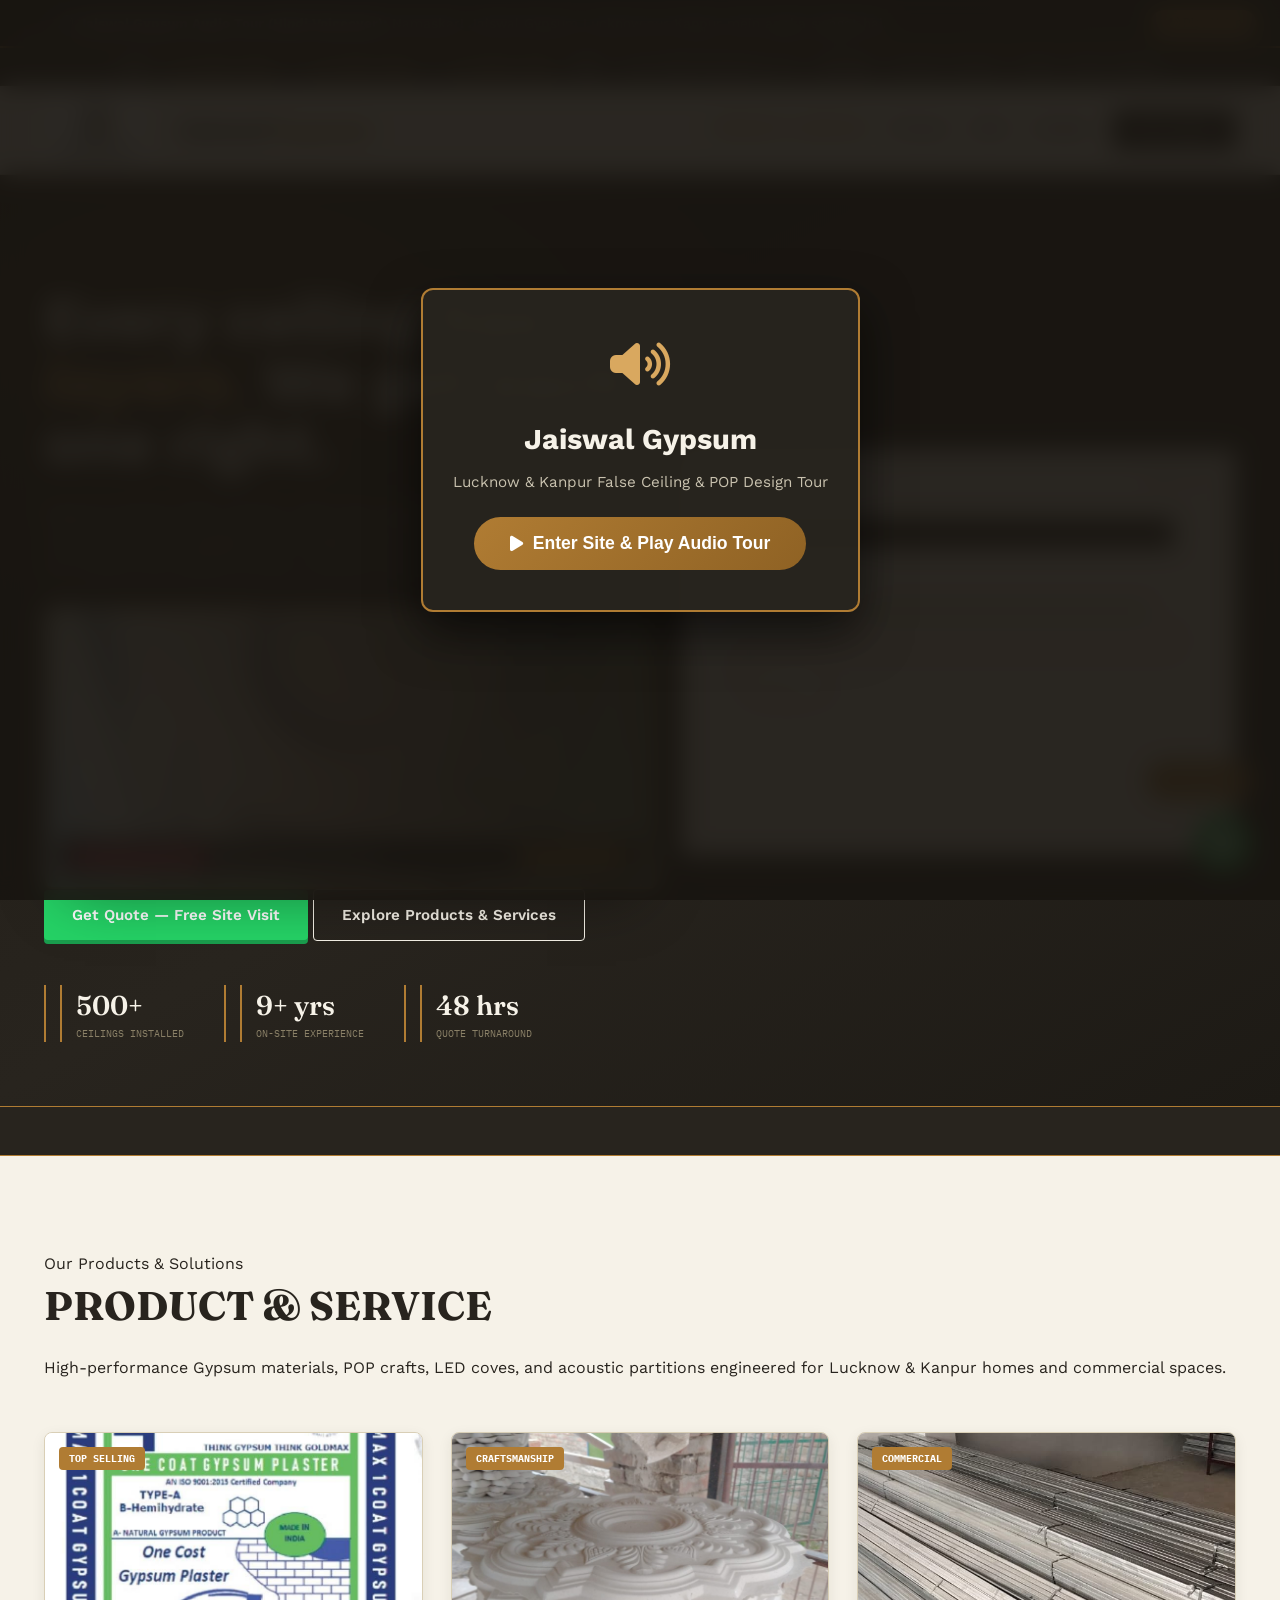
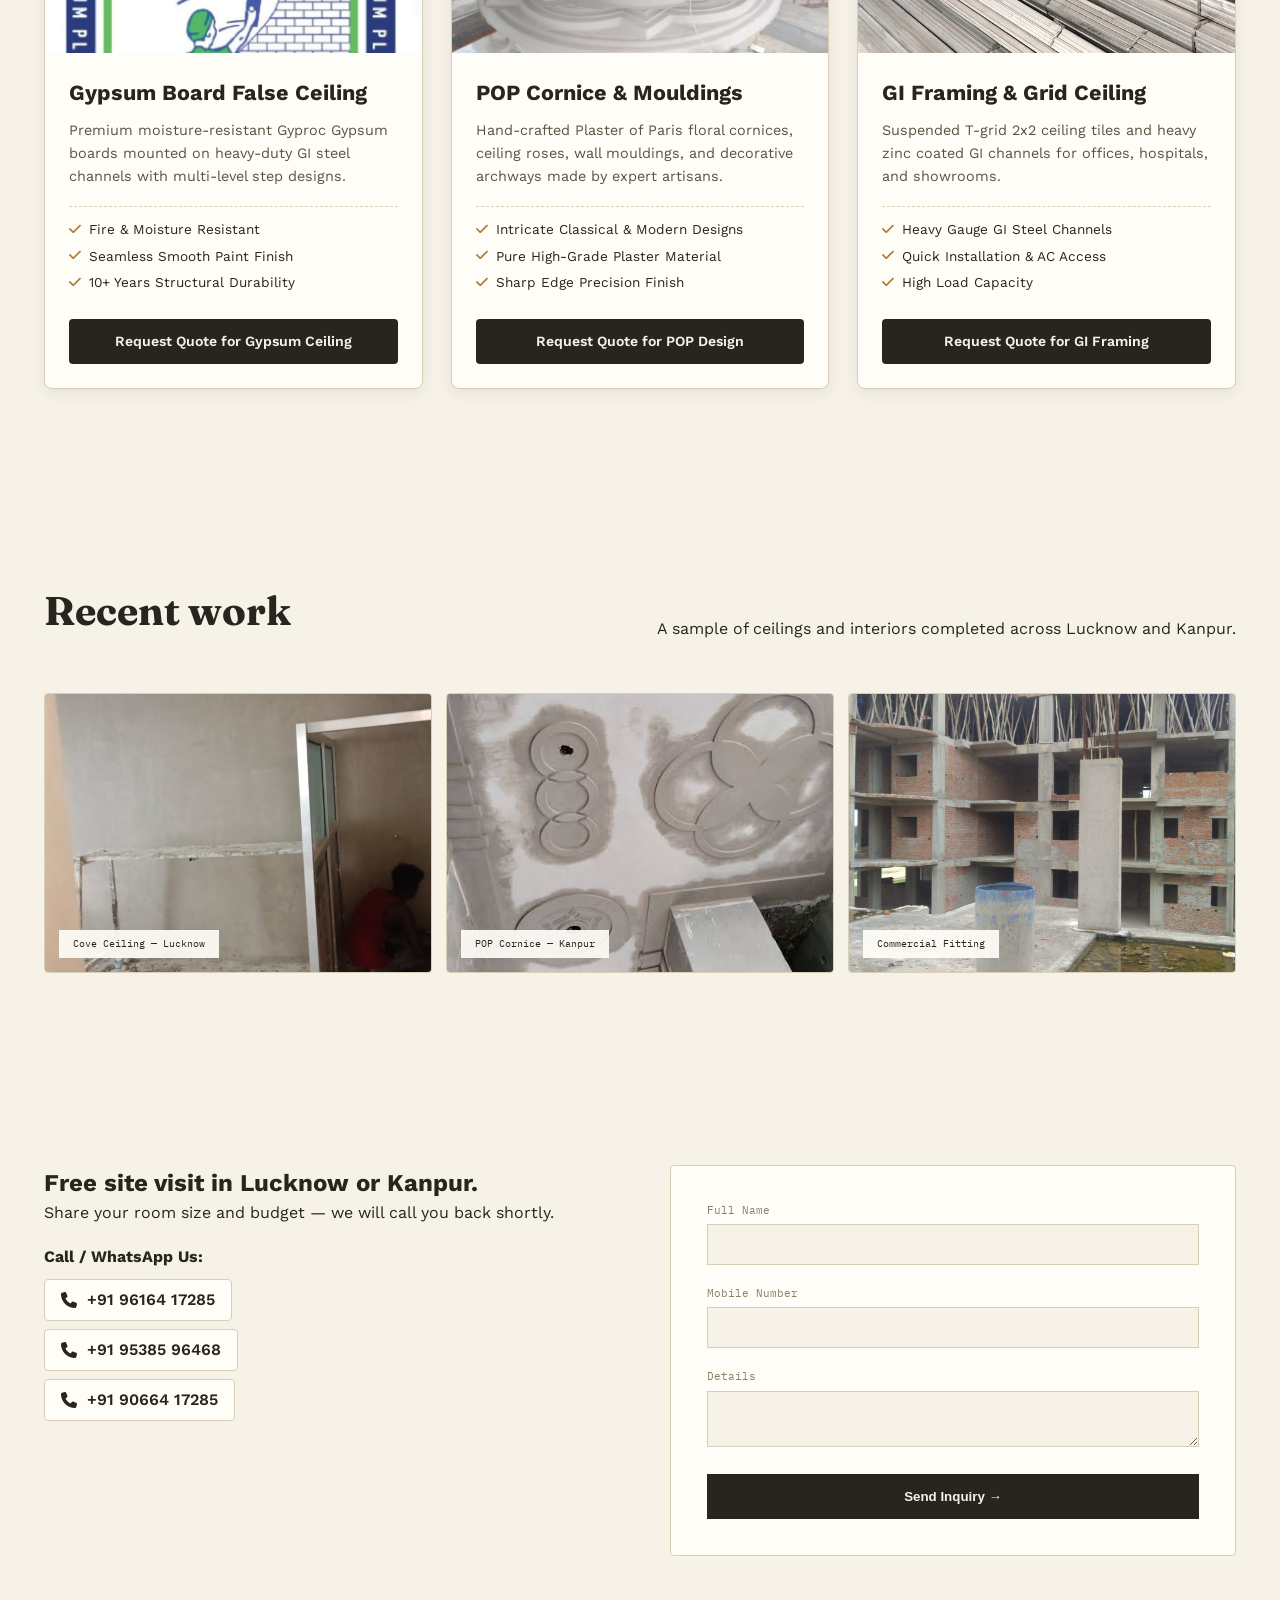
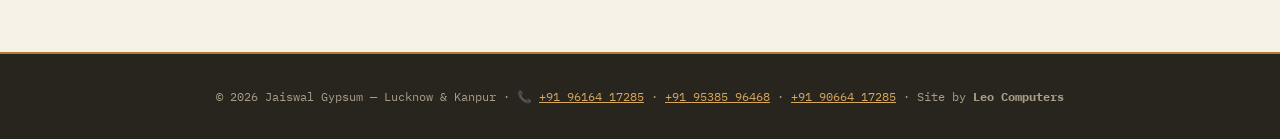
<file: index.html>
<!DOCTYPE html>
<html lang="en">
<head>
    <meta charset="UTF-8" />
    <meta name="viewport" content="width=device-width, initial-scale=1.0, viewport-fit=cover" />
    <title>Jaiswal Gypsum — Product & Service | False Ceiling & POP Design Lucknow, Kanpur</title>
    <link rel="preconnect" href="https://fonts.googleapis.com" />
    <link href="https://fonts.googleapis.com/css2?family=Fraunces:opsz,wght@9..144,400;9..144,500;9..144,600;9..144,700&family=Work+Sans:wght@400;500;600;700&family=IBM+Plex+Mono:wght@400;500&display=swap" rel="stylesheet" />
    <link rel="stylesheet" href="https://cdnjs.cloudflare.com/ajax/libs/font-awesome/6.4.0/css/all.min.css" />

    <style>
        :root {
            --plaster: #F6F2E8;
            --plaster-deep: #EFE8D8;
            --ink: #28241E;
            --brass: #B07C33;
            --brass-deep: #8F6224;
            --brass-light: #D9A85F;
            --sage: #6E7A64;
            --line: #D9CFB6;
            --white: #FFFDF8;
            --shadow-sm: 0 4px 14px rgba(40, 36, 30, .08);
            --shadow-md: 0 12px 40px -12px rgba(40, 36, 30, .25);
            --shadow-lg: 0 24px 60px -20px rgba(0, 0, 0, .45);
            --radius: 4px;
            --transition: .3s cubic-bezier(.25, .46, .45, .94);
        }

        * { margin: 0; padding: 0; box-sizing: border-box; }
        html { scroll-behavior: smooth; }
        body { font-family: 'Work Sans', sans-serif; background: var(--plaster); color: var(--ink); overflow-x: hidden; line-height: 1.5; }

        .audio-welcome-overlay {
            position: fixed; inset: 0; z-index: 99999;
            background: rgba(24, 21, 17, 0.92); backdrop-filter: blur(12px); -webkit-backdrop-filter: blur(12px);
            display: flex; align-items: center; justify-content: center; padding: 20px; text-align: center; color: var(--plaster); cursor: pointer; transition: opacity 0.5s ease;
        }
        .audio-welcome-overlay.hidden { opacity: 0; visibility: hidden; pointer-events: none; }
        .welcome-card { background: rgba(40, 36, 30, 0.95); border: 2px solid var(--brass); padding: 40px 30px; border-radius: 12px; max-width: 480px; box-shadow: 0 20px 50px rgba(0,0,0,0.6); }
        .welcome-icon { font-size: 3rem; color: var(--brass-light); margin-bottom: 16px; }
        .welcome-card h2 { font-size: 1.8rem; color: var(--plaster); margin-bottom: 10px; }
        .welcome-card p { font-size: 0.95rem; color: #C9C2AF; margin-bottom: 24px; }
        .welcome-start-btn { background: linear-gradient(135deg, var(--brass) 0%, var(--brass-deep) 100%); color: #fff; border: none; padding: 16px 36px; font-size: 1.1rem; font-weight: 700; border-radius: 50px; cursor: pointer; display: inline-flex; align-items: center; gap: 10px; }

        .autoplay-banner { background: linear-gradient(90deg, #1D1A15 0%, #28241E 100%); border-bottom: 2px solid var(--brass); padding: 10px 24px; display: flex; align-items: center; justify-content: space-between; gap: 16px; color: var(--plaster); font-size: .85rem; z-index: 99; }
        .audio-status { display: flex; align-items: center; gap: 12px; }
        .soundwave { display: flex; align-items: flex-end; gap: 3px; height: 18px; }
        .soundwave span { width: 3px; height: 4px; background: var(--brass-light); border-radius: 2px; }
        .soundwave.active span { animation: wave 1s infinite alternate; }
        @keyframes wave { 0% { height: 4px; } 100% { height: 18px; } }
        .audio-btn-pill { background: var(--brass); color: #1D1A15; border: none; padding: 6px 14px; border-radius: 20px; font-weight: 700; font-size: .75rem; cursor: pointer; }

        .topbar { background: var(--ink); color: var(--plaster); font-family: 'IBM Plex Mono', monospace; font-size: .72rem; padding: 10px 24px; display: flex; justify-content: center; gap: 20px; flex-wrap: wrap; border-bottom: 1px solid rgba(176, 124, 51, .2); }
        .topbar a { color: var(--brass-light); font-weight: 600; text-decoration: underline; }

        header { display: flex; justify-content: space-between; align-items: center; padding: 12px 44px; background: rgba(246, 242, 232, .92); backdrop-filter: blur(8px); border-bottom: 1px solid var(--line); position: sticky; top: 0; z-index: 100; gap: 20px; }
        .logo-wrap { display: flex; align-items: center; gap: 14px; flex-shrink: 0; }
        .logo-img { height: 64px; width: auto; display: block; object-fit: contain; }
        .logo-text { font-family: 'Fraunces', serif; font-size: 1.5rem; font-weight: 700; color: var(--ink); white-space: nowrap; }
        .logo-text em { font-style: normal; color: var(--brass-deep); }
        .logo-divider { width: 2px; height: 38px; background: var(--line); flex-shrink: 0; }

        nav { display: flex; gap: 24px; align-items: center; }
        nav a { font-weight: 600; font-size: .92rem; color: var(--ink); position: relative; padding-bottom: 4px; text-decoration: none; }
        nav a:hover { color: var(--brass-deep); }
        .nav-cta { background: var(--ink); color: var(--plaster) !important; padding: 10px 22px; border-radius: var(--radius); font-size: .82rem; font-weight: 600; }

        .hero { display: grid; grid-template-columns: 1.05fr .95fr; align-items: center; padding: 88px 44px 64px; gap: 24px; background: radial-gradient(ellipse 900px 500px at 15% 15%, rgba(176, 124, 51, .18), transparent 60%), linear-gradient(150deg, #201C16 0%, #28241E 55%, #1D1A15 100%); position: relative; overflow: hidden; }
        .hero-copy { position: relative; z-index: 1; }
        .hero h1 { font-size: 3.8rem; line-height: 1.03; color: var(--plaster); }
        .hero h1 em { font-style: italic; color: var(--brass-light); }
        .hero .lead { margin-top: 24px; font-size: 1.08rem; line-height: 1.65; color: #C9C2AF; max-width: 46ch; }

        .btn { display: inline-flex; align-items: center; gap: 8px; padding: 14px 28px; border-radius: var(--radius); font-weight: 600; font-size: .95rem; text-decoration: none; cursor: pointer; }
        .btn-quote-hero { background: #25D366; color: #fff; box-shadow: 0 4px 0 #1a9e4e; }
        .btn-ghost { background: transparent; border: 1.5px solid var(--plaster); color: var(--plaster); }

        .hero-stats { display: flex; gap: 40px; margin-top: 44px; }
        .hero-stats div { border-left: 2px solid var(--brass); padding-left: 14px; }
        .hero-stats .num { font-family: 'Fraunces', serif; font-size: 1.7rem; font-weight: 600; color: var(--plaster); }
        .hero-stats .lbl { font-family: 'IBM Plex Mono', monospace; font-size: .65rem; text-transform: uppercase; color: #8a8067; }

        .hero-video-box { position: relative; width: 100%; border-radius: 8px; overflow: hidden; border: 2px solid var(--brass); box-shadow: var(--shadow-lg); background: #000; margin-top: 20px; }
        .hero-video-box video { width: 100%; height: 100%; max-height: 280px; object-fit: cover; display: block; }
        .video-control-overlay { position: absolute; bottom: 12px; left: 12px; right: 12px; display: flex; align-items: center; justify-content: space-between; background: rgba(0, 0, 0, 0.75); backdrop-filter: blur(6px); padding: 8px 14px; border-radius: 4px; color: #fff; font-size: .8rem; }
        .video-badge-live { background: #e11d48; color: #fff; font-size: .65rem; font-weight: 700; padding: 2px 6px; border-radius: 2px; text-transform: uppercase; }

        .cross-wrap { background: rgba(246, 242, 232, .96); border: 1px solid rgba(217, 207, 182, .25); padding: 20px 16px 12px; border-radius: var(--radius); }
        .cross-wrap .cap { font-family: 'IBM Plex Mono', monospace; font-size: .62rem; color: #8a8067; display: flex; justify-content: space-between; margin-bottom: 10px; }

        .strip { background: var(--ink); color: var(--plaster); padding: 12px 0; overflow: hidden; white-space: nowrap; border-top: 1px solid var(--brass); border-bottom: 1px solid var(--brass); }
        .strip-track { display: inline-block; padding-left: 100%; animation: scroll-strip 28s linear infinite; font-family: 'IBM Plex Mono', monospace; font-size: .78rem; }
        .strip-track span { margin: 0 28px; color: var(--brass); }
        @keyframes scroll-strip { 0% { transform: translateX(0); } 100% { transform: translateX(-100%); } }

        .section { padding: 96px 0; }
        .container { max-width: 1360px; margin: 0 auto; padding: 0 44px; }
        .section-head { display: flex; justify-content: space-between; align-items: flex-end; margin-bottom: 52px; flex-wrap: wrap; gap: 20px; }
        .section-head h2 { font-size: 2.5rem; font-family: 'Fraunces', serif; }

        .product-grid { display: grid; grid-template-columns: repeat(3, 1fr); gap: 28px; margin-top: 20px; }
        .product-card { background: var(--white); border: 1px solid var(--line); border-radius: 8px; overflow: hidden; box-shadow: var(--shadow-sm); transition: transform 0.3s ease; display: flex; flex-direction: column; }
        .product-card:hover { transform: translateY(-6px); box-shadow: var(--shadow-md); border-color: var(--brass); }

        .product-img-wrap { height: 220px; width: 100%; overflow: hidden; position: relative; background: #EFE8D8; }
        .product-img-wrap img { width: 100%; height: 100%; object-fit: cover; transition: transform 0.5s ease; }
        .product-card:hover .product-img-wrap img { transform: scale(1.08); }
        .product-badge { position: absolute; top: 14px; left: 14px; background: var(--brass); color: #fff; font-family: 'IBM Plex Mono', monospace; font-size: 0.65rem; font-weight: 700; padding: 4px 10px; border-radius: 4px; text-transform: uppercase; }

        .product-content { padding: 24px; display: flex; flex-direction: column; flex-grow: 1; }
        .product-content h3 { font-size: 1.35rem; margin-bottom: 10px; color: var(--ink); }
        .product-content p { font-size: 0.9rem; color: #5a5344; line-height: 1.6; margin-bottom: 18px; flex-grow: 1; }

        .product-features { list-style: none; margin-bottom: 20px; padding-top: 12px; border-top: 1px dashed var(--line); }
        .product-features li { font-size: 0.85rem; color: var(--ink); display: flex; align-items: center; gap: 8px; margin-bottom: 6px; }
        .product-features li i { color: var(--brass); }

        .product-inquire-btn { background: var(--ink); color: var(--plaster); border: none; padding: 12px 20px; border-radius: 4px; font-weight: 600; font-size: 0.88rem; cursor: pointer; text-align: center; text-decoration: none; display: block; }
        .product-inquire-btn:hover { background: var(--brass-deep); color: #fff; }

        .process { background: var(--plaster-deep); }
        .p-row { display: grid; grid-template-columns: 70px 1fr 1fr; gap: 24px; padding: 26px 0; border-bottom: 1px solid var(--line); }

        .gallery-grid { display: grid; grid-template-columns: repeat(3, 1fr); gap: 14px; }
        .g-item { position: relative; overflow: hidden; height: 280px; border: 1px solid var(--line); border-radius: var(--radius); }
        .g-item img { width: 100%; height: 100%; object-fit: cover; }
        .g-tag { position: absolute; left: 14px; bottom: 14px; background: rgba(255, 253, 248, .92); padding: 6px 14px; font-family: 'IBM Plex Mono', monospace; font-size: .65rem; }

        .contact-wrap { display: grid; grid-template-columns: 1fr 1fr; gap: 60px; }
        .form-panel { background: var(--white); border: 1px solid var(--line); padding: 36px; border-radius: var(--radius); }
        .field { margin-bottom: 20px; }
        .field label { display: block; font-family: 'IBM Plex Mono', monospace; font-size: .68rem; color: #8a8067; margin-bottom: 6px; }
        .field input, .field textarea, .field select { width: 100%; padding: 12px 14px; border: 1.5px solid var(--line); background: var(--plaster); }
        .submit-btn { background: var(--ink); color: var(--plaster); border: none; padding: 15px 28px; font-weight: 600; width: 100%; cursor: pointer; }

        .phone-list { display: flex; flex-direction: column; gap: 8px; margin-top: 10px; }
        .phone-pill { display: inline-flex; align-items: center; gap: 10px; background: var(--white); border: 1px solid var(--line); padding: 8px 16px; border-radius: 4px; font-weight: 600; color: var(--ink); text-decoration: none; width: fit-content; }

        .modal-overlay { position: fixed; inset: 0; z-index: 1000; background: rgba(0, 0, 0, .55); display: none; align-items: center; justify-content: center; padding: 20px; }
        .modal-overlay.active { display: flex; }
        .modal-box { background: var(--white); max-width: 580px; width: 100%; padding: 40px 36px; border-radius: var(--radius); position: relative; }
        .modal-close { position: absolute; top: 14px; right: 18px; background: none; border: none; font-size: 1.6rem; cursor: pointer; }
        .btn-whatsapp-submit { background: #25D366; color: #fff; border: none; padding: 15px 28px; font-weight: 600; width: 100%; cursor: pointer; display: flex; align-items: center; justify-content: center; gap: 10px; }

        .quote-fab { position: fixed; bottom: 100px; right: 28px; z-index: 97; background: var(--brass); color: #fff; border: none; border-radius: 50px; padding: 12px 22px; cursor: pointer; display: flex; align-items: center; gap: 8px; }
        .whatsapp { position: fixed; bottom: 28px; right: 28px; background: #25D366; width: 58px; height: 58px; border-radius: 50%; display: flex; align-items: center; justify-content: center; z-index: 96; }
        .whatsapp svg { width: 28px; height: 28px; fill: white; }

        footer { background: var(--ink); color: #a89e88; text-align: center; padding: 34px 20px; font-family: 'IBM Plex Mono', monospace; font-size: .74rem; border-top: 2px solid var(--brass); }

        @media (max-width: 900px) {
            .hero { grid-template-columns: 1fr; }
            .product-grid { grid-template-columns: 1fr; }
            .gallery-grid { grid-template-columns: 1fr; }
            .contact-wrap { grid-template-columns: 1fr; }
        }
    </style>
</head>

<body>

    <div class="audio-welcome-overlay" id="audioWelcomeOverlay">
        <div class="welcome-card">
            <div class="welcome-icon"><i class="fa-solid fa-volume-high"></i></div>
            <h2>Jaiswal Gypsum</h2>
            <p>Lucknow &amp; Kanpur False Ceiling &amp; POP Design Tour</p>
            <button class="welcome-start-btn"><i class="fa-solid fa-play"></i> Enter Site &amp; Play Audio Tour</button>
        </div>
    </div>

    <audio id="bgAudio" loop preload="auto">
        <source src="https://cdn.pixabay.com/download/audio/2022/05/27/audio_1808fbf07a.mp3" type="audio/mpeg">
    </audio>

    <div class="autoplay-banner">
        <div class="audio-status">
            <div class="soundwave" id="waveBar"><span></span><span></span><span></span><span></span></div>
            <span><strong>🔊 Jaiswal Gypsum Audio Tour (Hindi Voiceover):</strong> <span id="speechText">Namaskar! Jaiswal Gypsum Lucknow aur Kanpur mein aapka swagat hai...</span></span>
        </div>
        <button class="audio-btn-pill" id="toggleAudioBtn"><i class="fa-solid fa-volume-high"></i> <span id="toggleAudioTxt">Play Voice</span></button>
    </div>

    <div class="topbar">
        <span><b>Call —</b> <a href="tel:+919616417285">+91 96164 17285</a> &nbsp;|&nbsp; <a href="tel:+919538596468">+91 95385 96468</a> &nbsp;|&nbsp; <a href="tel:+919066417285">+91 90664 17285</a></span>
        <span><b>Mail —</b> service@jaiswalgypsum.com</span>
        <span><b>Serving —</b> Lucknow &amp; Kanpur ; Noida- Uttar Pradesh</span>
    </div>

    <header id="header">
        <div class="logo-wrap">
            <img src="LOGO.jpeg" alt="Jaiswal Gypsum" class="logo-img" />
            <span class="logo-divider"></span>
            <span class="logo-text">Jaiswal <em>Gypsum</em></span>
        </div>
        <nav id="mainNav">
            <a href="product-service.html" style="color: #B07C33; font-weight: 700;">PRODUCT &amp; SERVICE</a>
            <a href="#process">Process</a>
            <a href="#work">Work</a>
            <a href="#contact">Contact</a>
            <a href="javascript:void(0)" class="nav-cta" id="navQuoteBtn">Get a Quote</a>
        </nav>
    </header>

    <section class="hero">
        <div class="hero-copy">
            <span class="eyebrow">False Ceiling &amp; POP Specialists — Est. Lucknow</span>
            <h1>Every ceiling has <em>layers.</em> We get each one right.</h1>
            <p class="lead">Gypsum board, POP cornice, LED cove, paint finish — Jaiswal Gypsum designs and installs each layer to spec, for homes and offices across Lucknow and Kanpur.</p>
            
            <div class="hero-video-box">
                <video id="heroVideo" autoplay loop muted playsinline poster="images/18_Gypsum_False_Ceiling_Design_Panel.jpeg">
                    <source src="https://assets.mixkit.co/videos/preview/mixkit-modern-apartment-interior-design-41052-large.mp4" type="video/mp4">
                </video>
                <div class="video-control-overlay">
                    <span><span class="video-badge-live">LIVE VIDEO SHOWCASE</span> Gypsum Board &amp; LED Cove</span>
                    <button class="audio-btn-pill" id="videoSoundBtn" style="padding:4px 10px; font-size:0.7rem;">
                        <i class="fa-solid fa-volume-xmark"></i> Unmute Video
                    </button>
                </div>
            </div>

            <div class="hero-actions">
                <a href="javascript:void(0)" class="btn btn-quote-hero" id="heroQuoteBtn">Get Quote — Free Site Visit</a>
                <a href="product-service.html" class="btn btn-ghost">Explore Products &amp; Services</a>
            </div>
            <div class="hero-stats">
                <div><div class="num">500+</div><div class="lbl">Ceilings installed</div></div>
                <div><div class="num">9+ yrs</div><div class="lbl">On-site experience</div></div>
                <div><div class="num">48 hrs</div><div class="lbl">Quote turnaround</div></div>
            </div>
        </div>

        <div class="cross-wrap">
            <div class="cap"><span>FIG. 01 — CEILING CROSS-SECTION</span><span>SCALE N.T.S.</span></div>
            <svg viewBox="0 0 460 300" xmlns="http://www.w3.org/2000/svg">
                <rect x="40" y="20" width="380" height="26" fill="#28241E" />
                <rect x="60" y="92" width="340" height="14" fill="#D9CFB6" />
                <rect x="40" y="120" width="380" height="16" fill="#F6F2E8" stroke="#8F6224" stroke-width="1.5" />
                <path d="M40,136 L40,160 Q40,178 62,178 L110,178 L110,160 Q110,150 90,150 L40,150 Z" fill="#FFFDF8" stroke="#8F6224" stroke-width="1.5" />
                <circle cx="60" cy="168" r="3" fill="#B07C33" />
                <circle cx="72" cy="171" r="3" fill="#B07C33" />
                <circle cx="84" cy="173" r="3" fill="#B07C33" />
            </svg>
        </div>
    </section>

    <div class="strip">
        <div class="strip-track">
            <span>GYPSUM BOARD CEILING</span>·<span>POP CORNICE &amp; MOULDING</span>·<span>GRID FALSE CEILING</span>·<span>LED COVE LIGHTING</span>·<span>ACOUSTIC PARTITIONS</span>·<span>WALL PANELLING</span>
        </div>
    </div>

    <section id="products-services" class="section">
        <div class="container">
            <div class="section-head">
                <div>
                    <span class="eyebrow">Our Products &amp; Solutions</span>
                    <h2>PRODUCT &amp; SERVICE</h2>
                </div>
                <p>High-performance Gypsum materials, POP crafts, LED coves, and acoustic partitions engineered for Lucknow &amp; Kanpur homes and commercial spaces.</p>
            </div>

            <div class="product-grid">
                <div class="product-card">
                    <div class="product-img-wrap">
                        <img src="images/13_Goldmax_Gypsum_Plaster_One_Coat.jpeg" alt="Gypsum Board False Ceiling">
                        <span class="product-badge">Top Selling</span>
                    </div>
                    <div class="product-content">
                        <h3>Gypsum Board False Ceiling</h3>
                        <p>Premium moisture-resistant Gyproc Gypsum boards mounted on heavy-duty GI steel channels with multi-level step designs.</p>
                        <ul class="product-features">
                            <li><i class="fa-solid fa-check"></i> Fire &amp; Moisture Resistant</li>
                            <li><i class="fa-solid fa-check"></i> Seamless Smooth Paint Finish</li>
                            <li><i class="fa-solid fa-check"></i> 10+ Years Structural Durability</li>
                        </ul>
                        <a href="product-service.html#plaster" class="product-inquire-btn">Request Quote for Gypsum Ceiling</a>
                    </div>
                </div>

                <div class="product-card">
                    <div class="product-img-wrap">
                        <img src="images/17_Gypsum_Decorative_Cornice_Moulding.jpeg" alt="POP Cornice & Mouldings">
                        <span class="product-badge">Craftsmanship</span>
                    </div>
                    <div class="product-content">
                        <h3>POP Cornice &amp; Mouldings</h3>
                        <p>Hand-crafted Plaster of Paris floral cornices, ceiling roses, wall mouldings, and decorative archways made by expert artisans.</p>
                        <ul class="product-features">
                            <li><i class="fa-solid fa-check"></i> Intricate Classical &amp; Modern Designs</li>
                            <li><i class="fa-solid fa-check"></i> Pure High-Grade Plaster Material</li>
                            <li><i class="fa-solid fa-check"></i> Sharp Edge Precision Finish</li>
                        </ul>
                        <a href="product-service.html#mouldings" class="product-inquire-btn">Request Quote for POP Design</a>
                    </div>
                </div>

                <div class="product-card">
                    <div class="product-img-wrap">
                        <img src="images/03_GI_Metal_Framing_Channels.jpeg" alt="Grid False Ceiling">
                        <span class="product-badge">Commercial</span>
                    </div>
                    <div class="product-content">
                        <h3>GI Framing &amp; Grid Ceiling</h3>
                        <p>Suspended T-grid 2x2 ceiling tiles and heavy zinc coated GI channels for offices, hospitals, and showrooms.</p>
                        <ul class="product-features">
                            <li><i class="fa-solid fa-check"></i> Heavy Gauge GI Steel Channels</li>
                            <li><i class="fa-solid fa-check"></i> Quick Installation &amp; AC Access</li>
                            <li><i class="fa-solid fa-check"></i> High Load Capacity</li>
                        </ul>
                        <a href="product-service.html#framing" class="product-inquire-btn">Request Quote for GI Framing</a>
                    </div>
                </div>
            </div>
        </div>
    </section>

    <section id="work" class="section">
        <div class="container">
            <div class="section-head">
                <h2>Recent work</h2>
                <p>A sample of ceilings and interiors completed across Lucknow and Kanpur.</p>
            </div>
            <div class="gallery-grid">
                <div class="g-item"><img src="images/jaiswal-gypsum-corridor-plaster-work.jpeg" alt="Corridor Ceiling"><div class="g-tag">Cove Ceiling — Lucknow</div></div>
                <div class="g-item"><img src="images/jaiswal-gypsum-decorative-pop-ceiling-design.jpeg" alt="POP Moulding"><div class="g-tag">POP Cornice — Kanpur</div></div>
                <div class="g-item"><img src="images/jaiswal-gypsum-building-plaster-project.jpeg" alt="Commercial Fitout"><div class="g-tag">Commercial Fitting</div></div>
            </div>
        </div>
    </section>

    <section id="contact" class="section">
        <div class="container">
            <div class="contact-wrap">
                <div>
                    <h2>Free site visit in Lucknow or Kanpur.</h2>
                    <p>Share your room size and budget — we will call you back shortly.</p>
                    <div style="margin-top: 20px;">
                        <p style="margin-bottom: 8px;"><strong>Call / WhatsApp Us:</strong></p>
                        <div class="phone-list">
                            <a href="tel:+919616417285" class="phone-pill"><i class="fa-solid fa-phone"></i> +91 96164 17285</a>
                            <a href="tel:+919538596468" class="phone-pill"><i class="fa-solid fa-phone"></i> +91 95385 96468</a>
                            <a href="tel:+919066417285" class="phone-pill"><i class="fa-solid fa-phone"></i> +91 90664 17285</a>
                        </div>
                    </div>
                </div>
                <div class="form-panel">
                    <form id="contactForm">
                        <div class="field"><label>Full Name</label><input type="text" id="userName" required></div>
                        <div class="field"><label>Mobile Number</label><input type="tel" id="userMobile" required></div>
                        <div class="field"><label>Details</label><textarea id="workDetails"></textarea></div>
                        <button type="submit" class="submit-btn">Send Inquiry →</button>
                    </form>
                </div>
            </div>
        </div>
    </section>

    <div class="modal-overlay" id="quoteModal">
        <div class="modal-box">
            <button class="modal-close" id="modalClose">✕</button>
            <h2>Get a Quote</h2>
            <form id="quoteForm">
                <div class="field"><label>Name *</label><input type="text" id="qName" required></div>
                <div class="field"><label>Mobile *</label><input type="tel" id="qMobile" required></div>
                <div class="field"><label>City</label><select id="qCity"><option>Lucknow</option><option>Kanpur</option></select></div>
                <div class="field"><label>Area / Size *</label><input type="text" id="qArea" required></div>
                <button type="submit" class="btn-whatsapp-submit">Send on WhatsApp</button>
            </form>
        </div>
    </div>

    <button class="quote-fab" id="quoteFab">Get Quote</button>
    <a href="https://wa.me/919616417285" class="whatsapp" target="_blank" rel="noopener"><svg viewBox="0 0 24 24"><path d="M12.04 2C6.58 2 2.13 6.45 2.13 11.91c0 1.87.5 3.62 1.44 5.15L2 22l5.09-1.53a9.87 9.87 0 004.95 1.33h.01c5.46 0 9.91-4.45 9.91-9.91 0-2.65-1.03-5.14-2.9-7.01A9.83 9.83 0 0012.04 2m5.79 14.06c-.24.68-1.4 1.3-1.93 1.34-.5.05-1.02.27-3.43-.72-2.9-1.2-4.76-4.14-4.9-4.34-.14-.2-1.17-1.56-1.17-2.97 0-1.42.74-2.11 1-2.4.26-.28.57-.35.76-.35.19 0 .38 0 .55.01.18.01.42-.07.65.5.24.58.82 2 .89 2.14.07.14.12.31.02.5-.1.19-.15.31-.29.48-.14.16-.3.36-.43.49-.14.14-.3.3-.13.58.17.28.75 1.24 1.62 2.01 1.11.99 2.05 1.3 2.33 1.44.28.14.46.21.53.33.07.12.07.68-.17 1.36"/></svg></a>

    <footer>
        <p>© 2026 Jaiswal Gypsum — Lucknow &amp; Kanpur · 📞 <a href="tel:+919616417285" style="color:var(--brass-light);">+91 96164 17285</a> · <a href="tel:+919538596468" style="color:var(--brass-light);">+91 95385 96468</a> · <a href="tel:+919066417285" style="color:var(--brass-light);">+91 90664 17285</a> · Site by <b>Leo Computers</b></p>
    </footer>

    <script>
        (function() {
            'use strict';
            const welcomeOverlay = document.getElementById('audioWelcomeOverlay');
            const synth = window.speechSynthesis;
            const heroVideo = document.getElementById('heroVideo');
            const bgAudio = document.getElementById('bgAudio');
            const videoSoundBtn = document.getElementById('videoSoundBtn');
            const toggleAudioBtn = document.getElementById('toggleAudioBtn');
            const toggleAudioTxt = document.getElementById('toggleAudioTxt');
            const waveBar = document.getElementById('waveBar');

            let isAudioSpeaking = false;
            const welcomeMsg = "Namaskar! Jaiswal Gypsum Lucknow aur Kanpur mein aapka swagat hai.";

            function startAudioWithSound() {
                if (welcomeOverlay) welcomeOverlay.classList.add('hidden');
                if (bgAudio) { bgAudio.volume = 0.7; bgAudio.play().catch(console.error); }
                if (synth) {
                    synth.cancel();
                    var utterance = new SpeechSynthesisUtterance(welcomeMsg);
                    utterance.lang = 'hi-IN'; utterance.rate = 0.95;
                    utterance.onstart = function() { isAudioSpeaking = true; if (waveBar) waveBar.classList.add('active'); if (toggleAudioTxt) toggleAudioTxt.innerText = "Pause Voice"; };
                    utterance.onend = function() { isAudioSpeaking = false; if (waveBar) waveBar.classList.remove('active'); if (toggleAudioTxt) toggleAudioTxt.innerText = "Replay Voice"; };
                    synth.speak(utterance);
                }
                if (heroVideo) heroVideo.play().catch(console.error);
            }

            if (welcomeOverlay) welcomeOverlay.onclick = startAudioWithSound;
            document.addEventListener('click', startAudioWithSound, { once: true });

            if (toggleAudioBtn) {
                toggleAudioBtn.onclick = function(e) {
                    e.stopPropagation();
                    if (isAudioSpeaking || (bgAudio && !bgAudio.paused)) {
                        synth.cancel(); if (bgAudio) bgAudio.pause(); isAudioSpeaking = false;
                        if (waveBar) waveBar.classList.remove('active'); if (toggleAudioTxt) toggleAudioTxt.innerText = "Play Voice";
                    } else { startAudioWithSound(); }
                };
            }

            const modal = document.getElementById('quoteModal');
            const modalClose = document.getElementById('modalClose');
            const quoteFab = document.getElementById('quoteFab');
            const navQuoteBtn = document.getElementById('navQuoteBtn');
            const heroQuoteBtn = document.getElementById('heroQuoteBtn');

            function openModal() { modal.classList.add('active'); }
            function closeModal() { modal.classList.remove('active'); }

            if (quoteFab) quoteFab.onclick = openModal;
            if (navQuoteBtn) navQuoteBtn.onclick = openModal;
            if (heroQuoteBtn) heroQuoteBtn.onclick = openModal;
            if (modalClose) modalClose.onclick = closeModal;
        })();
    </script>
</body>
</html>
</file>
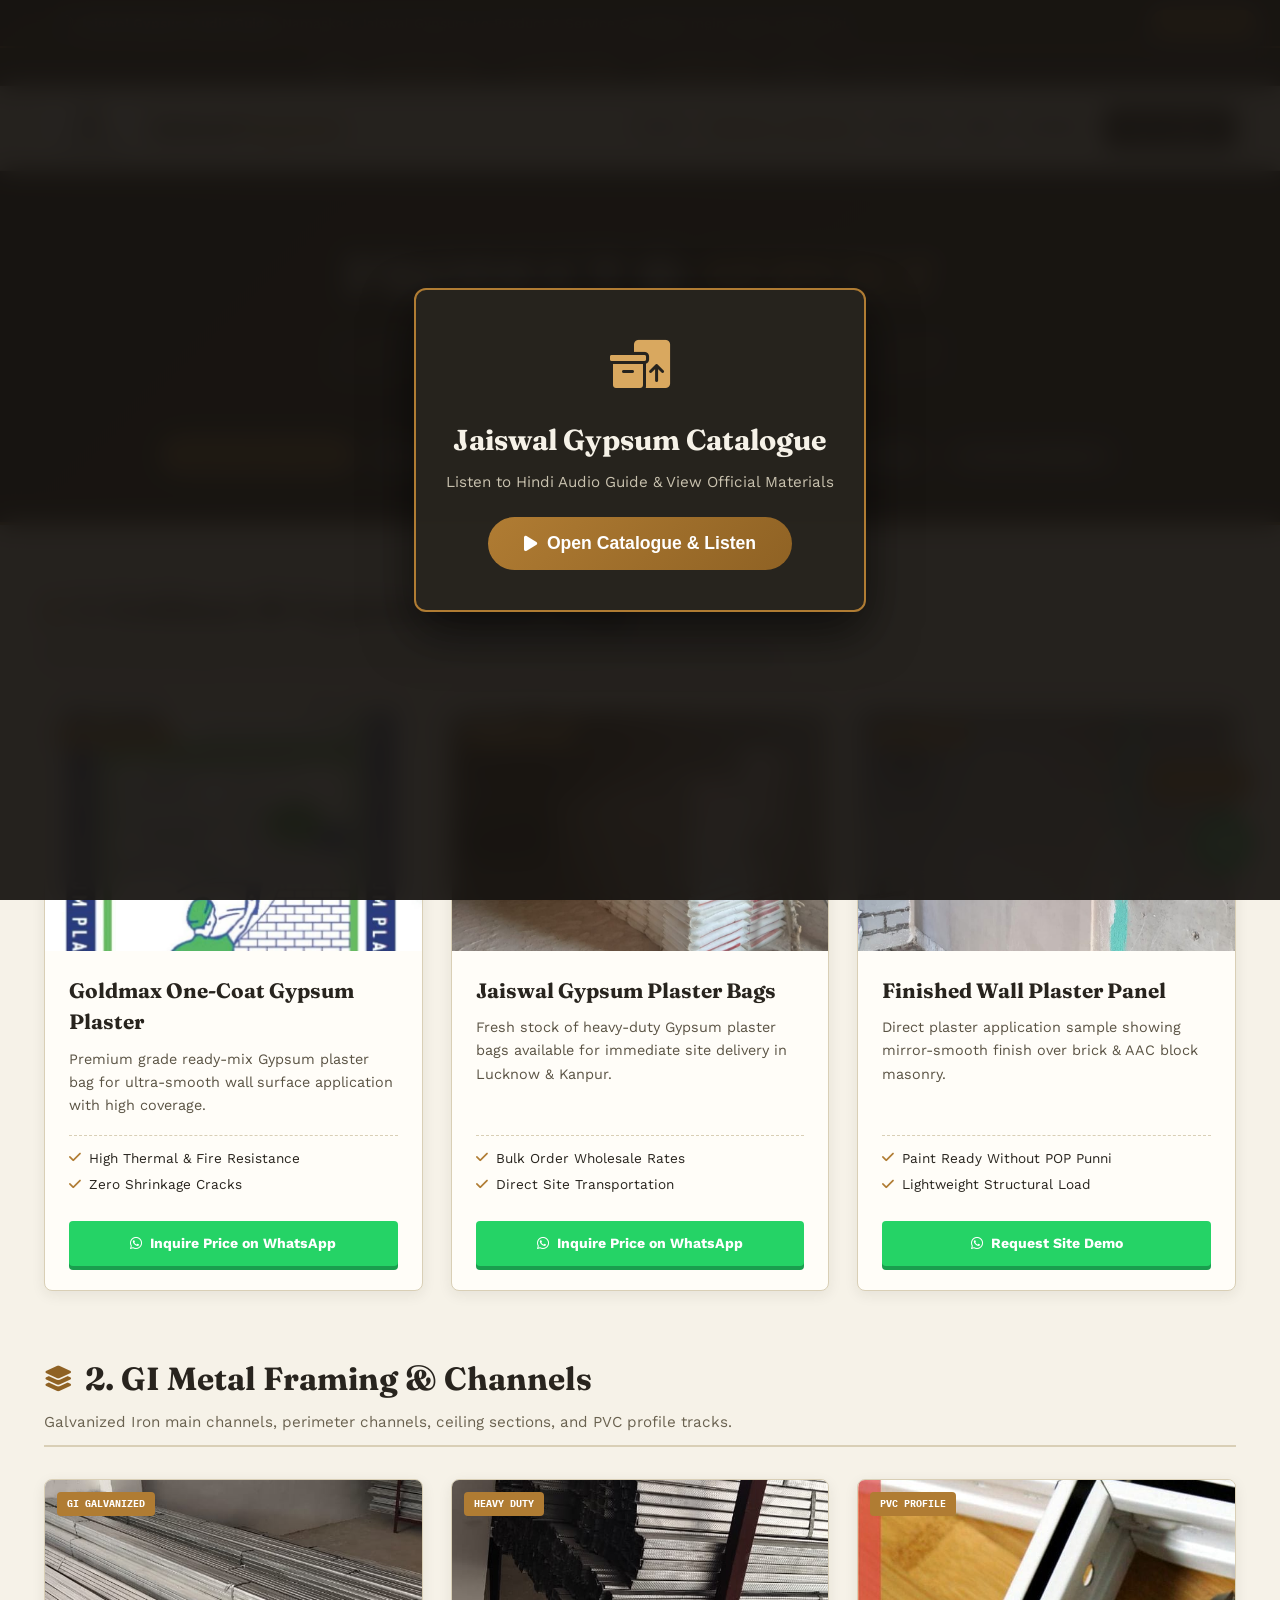
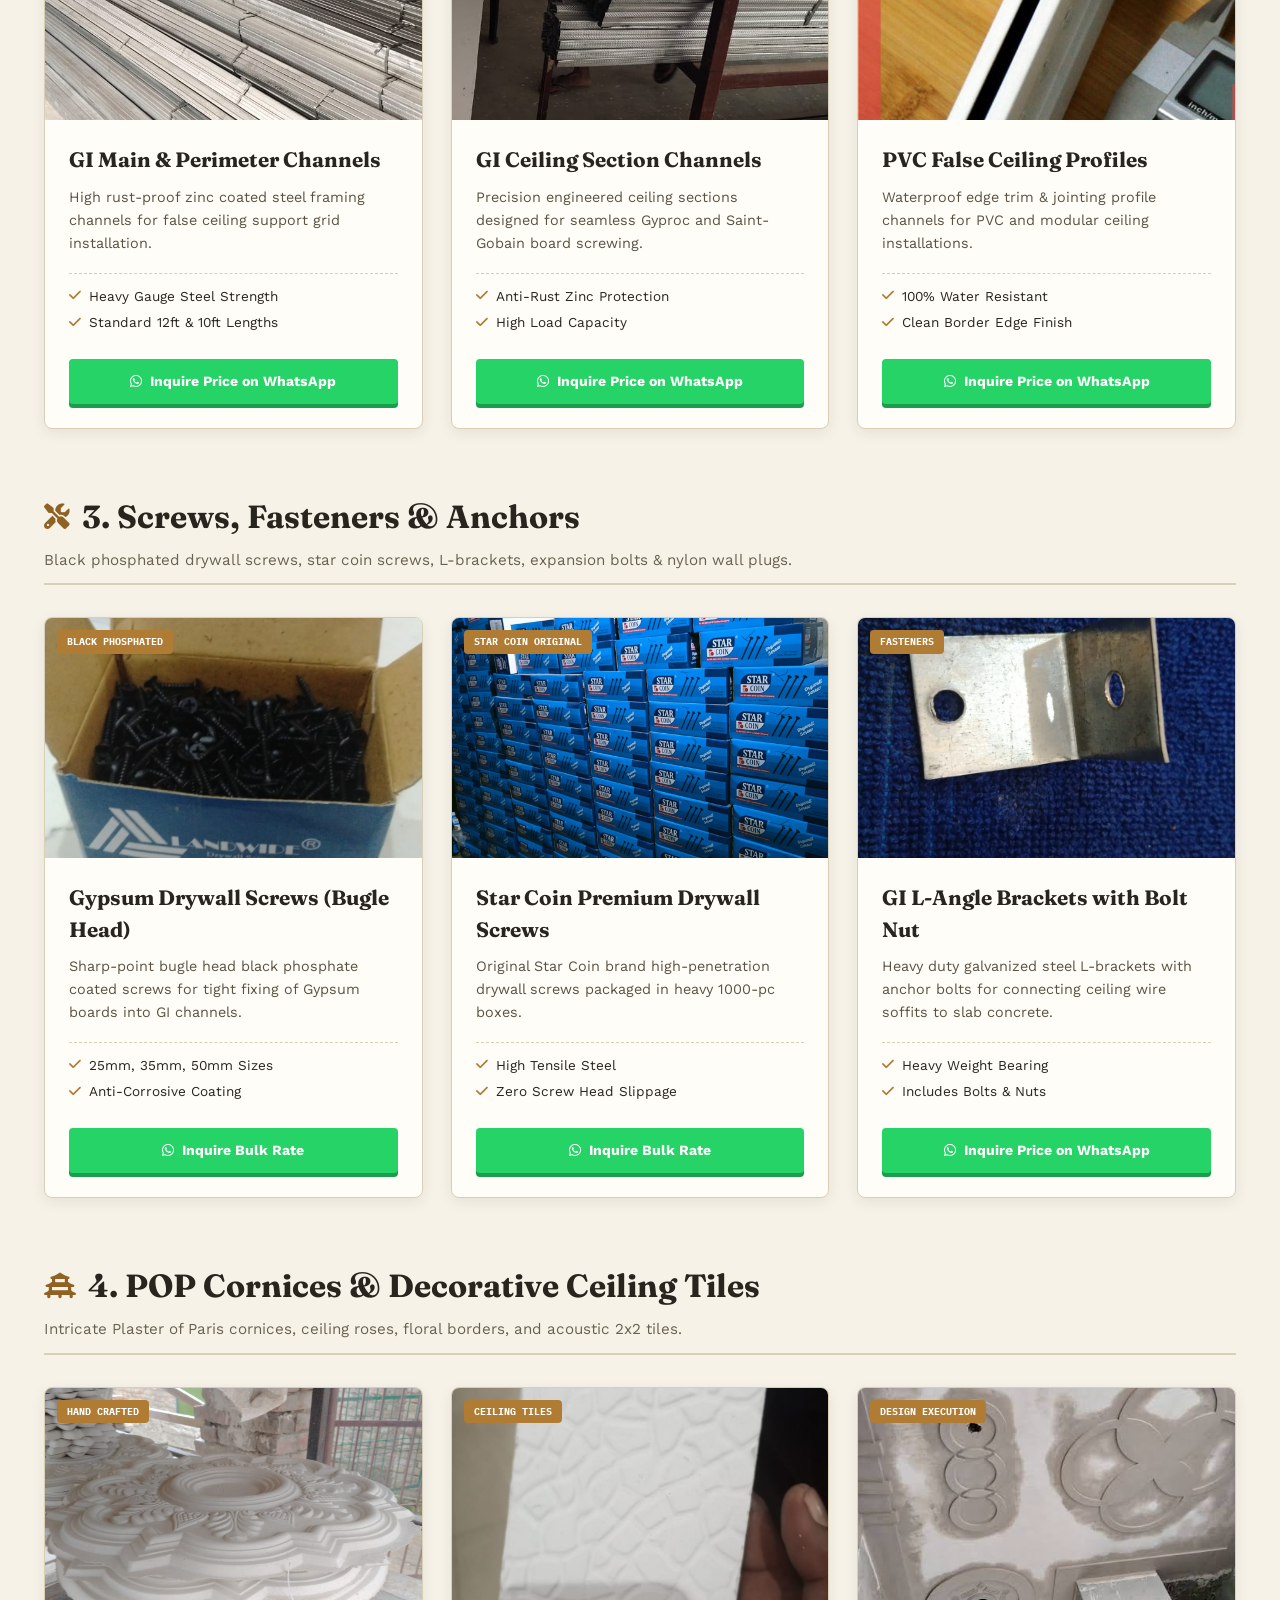
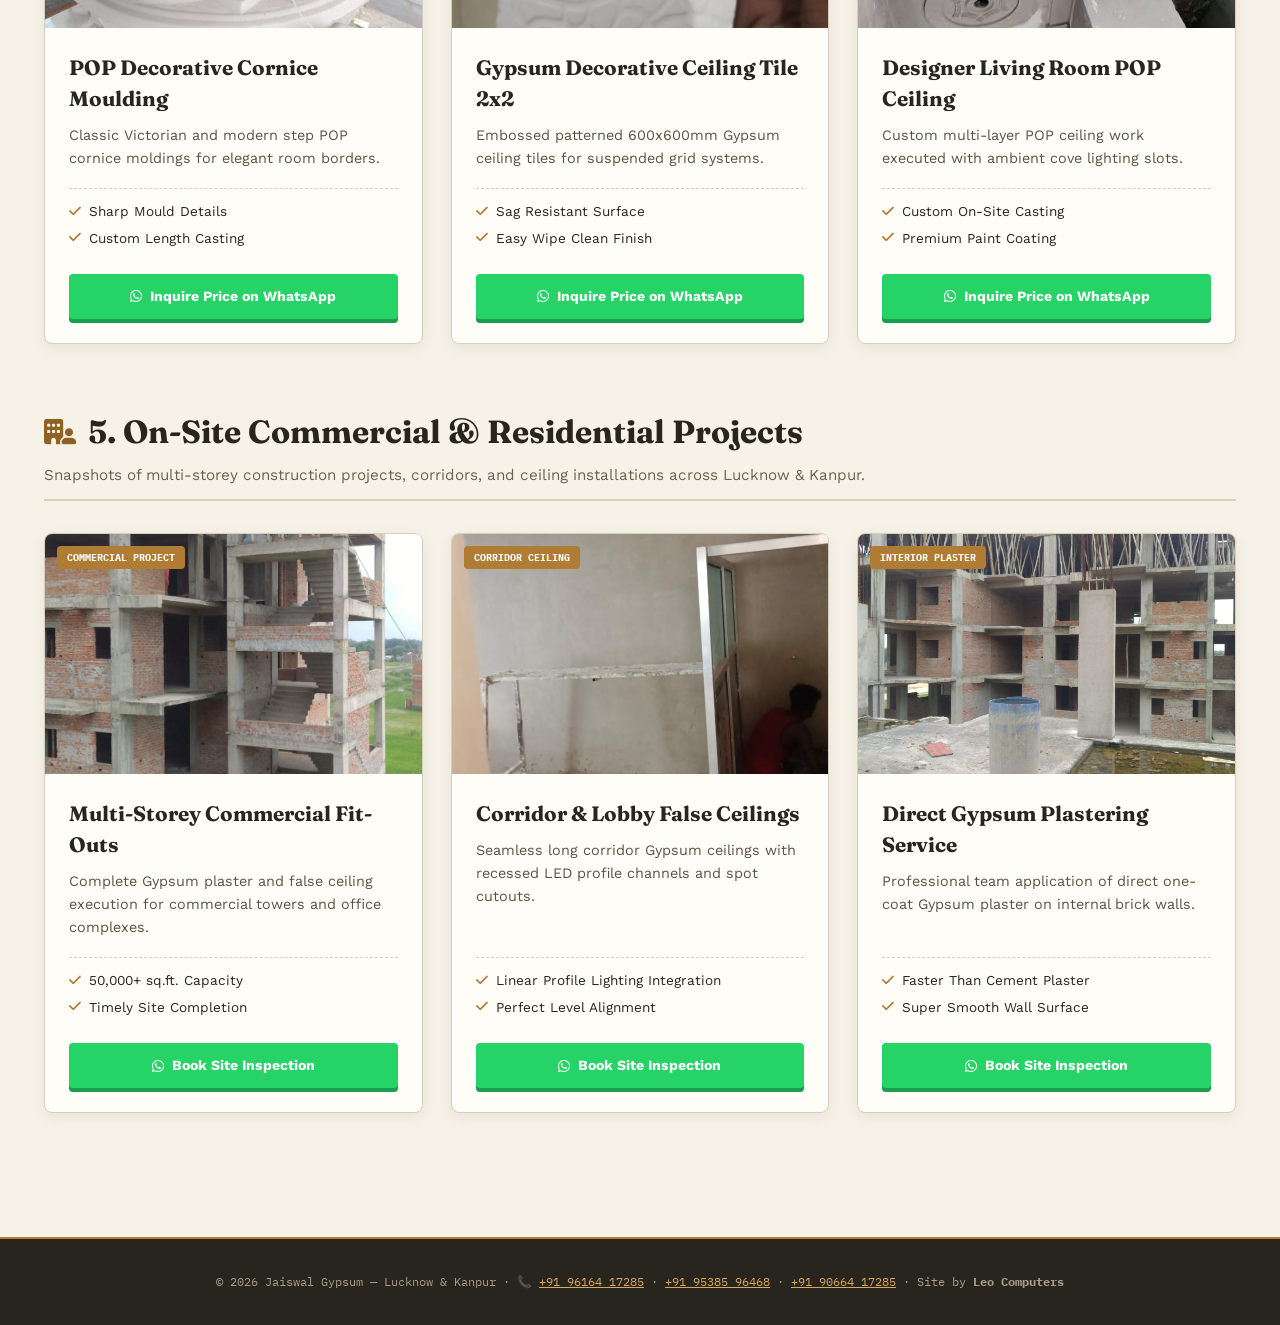
<file: product & service.html>
<!DOCTYPE html>
<html lang="en">
<head>
    <meta charset="UTF-8" />
    <meta name="viewport" content="width=device-width, initial-scale=1.0, viewport-fit=cover" />
    <title>Product & Service Catalogue — Jaiswal Gypsum Lucknow, Kanpur</title>
    <link rel="preconnect" href="https://fonts.googleapis.com" />
    <link href="https://fonts.googleapis.com/css2?family=Fraunces:opsz,wght@9..144,400;9..144,500;9..144,600;9..144,700&family=Work+Sans:wght@400;500;600;700&family=IBM+Plex+Mono:wght@400;500&display=swap" rel="stylesheet" />
    <link rel="stylesheet" href="https://cdnjs.cloudflare.com/ajax/libs/font-awesome/6.4.0/css/all.min.css" />

    <style>
        /* ============================================================
                   ROOT & RESET
                   ============================================================ */
        :root {
            --plaster: #F6F2E8;
            --plaster-deep: #EFE8D8;
            --ink: #28241E;
            --brass: #B07C33;
            --brass-deep: #8F6224;
            --brass-light: #D9A85F;
            --line: #D9CFB6;
            --white: #FFFDF8;
            --shadow-sm: 0 4px 14px rgba(40, 36, 30, .08);
            --shadow-md: 0 12px 40px -12px rgba(40, 36, 30, .25);
            --radius: 6px;
            --transition: .3s cubic-bezier(.25, .46, .45, .94);
        }

        * { margin: 0; padding: 0; box-sizing: border-box; }
        html { scroll-behavior: smooth; }
        body { font-family: 'Work Sans', sans-serif; background: var(--plaster); color: var(--ink); overflow-x: hidden; line-height: 1.5; }

        /* WELCOME AUDIO OVERLAY */
        .audio-welcome-overlay {
            position: fixed; inset: 0; z-index: 99999;
            background: rgba(24, 21, 17, 0.94); backdrop-filter: blur(12px); -webkit-backdrop-filter: blur(12px);
            display: flex; align-items: center; justify-content: center; padding: 20px; text-align: center; color: var(--plaster); cursor: pointer; transition: opacity 0.5s ease;
        }
        .audio-welcome-overlay.hidden { opacity: 0; visibility: hidden; pointer-events: none; }
        .welcome-card { background: rgba(40, 36, 30, 0.95); border: 2px solid var(--brass); padding: 40px 30px; border-radius: 12px; max-width: 500px; box-shadow: 0 20px 50px rgba(0,0,0,0.6); }
        .welcome-icon { font-size: 3rem; color: var(--brass-light); margin-bottom: 16px; }
        .welcome-card h2 { font-size: 1.8rem; color: var(--plaster); margin-bottom: 10px; font-family: 'Fraunces', serif; }
        .welcome-card p { font-size: 0.95rem; color: #C9C2AF; margin-bottom: 24px; }
        .welcome-start-btn { background: linear-gradient(135deg, var(--brass) 0%, var(--brass-deep) 100%); color: #fff; border: none; padding: 16px 36px; font-size: 1.1rem; font-weight: 700; border-radius: 50px; cursor: pointer; display: inline-flex; align-items: center; gap: 10px; }

        /* AUTOPLAY AUDIO BANNER */
        .autoplay-banner { background: linear-gradient(90deg, #1D1A15 0%, #28241E 100%); border-bottom: 2px solid var(--brass); padding: 10px 24px; display: flex; align-items: center; justify-content: space-between; gap: 16px; color: var(--plaster); font-size: .85rem; z-index: 99; position: sticky; top: 0; }
        .audio-status { display: flex; align-items: center; gap: 12px; }
        .soundwave { display: flex; align-items: flex-end; gap: 3px; height: 18px; }
        .soundwave span { width: 3px; height: 4px; background: var(--brass-light); border-radius: 2px; }
        .soundwave.active span { animation: wave 1s infinite alternate; }
        @keyframes wave { 0% { height: 4px; } 100% { height: 18px; } }
        .audio-btn-pill { background: var(--brass); color: #1D1A15; border: none; padding: 6px 14px; border-radius: 20px; font-weight: 700; font-size: .75rem; cursor: pointer; }

        /* TOP BAR & HEADER */
        .topbar { background: var(--ink); color: var(--plaster); font-family: 'IBM Plex Mono', monospace; font-size: .72rem; padding: 10px 24px; display: flex; justify-content: center; gap: 20px; flex-wrap: wrap; border-bottom: 1px solid rgba(176, 124, 51, .2); }
        .topbar a { color: var(--brass-light); font-weight: 600; text-decoration: underline; }

        header { display: flex; justify-content: space-between; align-items: center; padding: 14px 44px; background: rgba(246, 242, 232, .96); border-bottom: 1px solid var(--line); position: sticky; top: 41px; z-index: 98; }
        .logo-wrap { display: flex; align-items: center; gap: 14px; }
        .logo-img { height: 56px; width: auto; object-fit: contain; }
        .logo-text { font-family: 'Fraunces', serif; font-size: 1.5rem; font-weight: 700; color: var(--ink); }
        .logo-text em { color: var(--brass-deep); font-style: normal; }

        nav { display: flex; gap: 24px; align-items: center; }
        nav a { font-weight: 600; font-size: .92rem; color: var(--ink); text-decoration: none; padding-bottom: 4px; }
        nav a.active { color: var(--brass-deep); border-bottom: 2px solid var(--brass); }
        .nav-cta { background: var(--ink); color: var(--plaster) !important; padding: 10px 22px; border-radius: var(--radius); }

        /* PAGE HERO BANNER */
        .page-hero {
            background: linear-gradient(135deg, #1D1A15 0%, #28241E 100%);
            color: var(--plaster);
            padding: 64px 44px 48px;
            text-align: center;
            border-bottom: 3px solid var(--brass);
        }

        .page-hero h1 {
            font-family: 'Fraunces', serif;
            font-size: 3.4rem;
            margin-bottom: 12px;
            color: var(--plaster);
        }

        .page-hero h1 em {
            color: var(--brass-light);
            font-style: italic;
        }

        .page-hero p {
            max-width: 680px;
            margin: 0 auto;
            color: #C9C2AF;
            font-size: 1.1rem;
        }

        /* FILTER TABS */
        .category-tabs {
            display: flex;
            justify-content: center;
            gap: 12px;
            margin-top: 28px;
            flex-wrap: wrap;
        }

        .cat-tab {
            background: rgba(255, 253, 248, 0.1);
            color: var(--plaster);
            border: 1px solid rgba(217, 207, 182, 0.3);
            padding: 8px 18px;
            border-radius: 30px;
            font-size: 0.85rem;
            font-weight: 600;
            cursor: pointer;
            transition: var(--transition);
        }

        .cat-tab:hover, .cat-tab.active {
            background: var(--brass);
            color: #1D1A15;
            border-color: var(--brass);
        }

        /* PRODUCT CATALOG SECTIONS */
        .catalog-container { max-width: 1360px; margin: 0 auto; padding: 60px 44px; }
        
        .section-title {
            font-family: 'Fraunces', serif;
            font-size: 2rem;
            color: var(--ink);
            margin-bottom: 8px;
            display: flex;
            align-items: center;
            gap: 12px;
        }

        .section-title i { color: var(--brass-deep); font-size: 1.6rem; }

        .section-subtitle {
            color: #6a6250;
            font-size: 0.95rem;
            margin-bottom: 32px;
            border-bottom: 2px solid var(--line);
            padding-bottom: 12px;
        }

        .product-grid {
            display: grid;
            grid-template-columns: repeat(3, 1fr);
            gap: 28px;
            margin-bottom: 64px;
        }

        .product-card {
            background: var(--white);
            border: 1px solid var(--line);
            border-radius: 8px;
            overflow: hidden;
            box-shadow: var(--shadow-sm);
            transition: transform 0.3s ease, box-shadow 0.3s ease;
            display: flex;
            flex-direction: column;
        }

        .product-card:hover {
            transform: translateY(-6px);
            box-shadow: var(--shadow-md);
            border-color: var(--brass);
        }

        .product-img-wrap {
            height: 240px;
            width: 100%;
            overflow: hidden;
            position: relative;
            background: #EFE8D8;
        }

        .product-img-wrap img {
            width: 100%;
            height: 100%;
            object-fit: cover;
            transition: transform 0.5s ease;
        }

        .product-card:hover .product-img-wrap img { transform: scale(1.08); }

        .product-badge {
            position: absolute; top: 12px; left: 12px;
            background: var(--brass); color: #fff;
            font-family: 'IBM Plex Mono', monospace; font-size: 0.65rem; font-weight: 700;
            padding: 4px 10px; border-radius: 4px; text-transform: uppercase;
        }

        .product-content { padding: 24px; display: flex; flex-direction: column; flex-grow: 1; }
        .product-content h3 { font-size: 1.3rem; margin-bottom: 10px; font-family: 'Fraunces', serif; color: var(--ink); }
        .product-content p { font-size: 0.9rem; color: #5a5344; line-height: 1.6; margin-bottom: 18px; flex-grow: 1; }

        .product-features { list-style: none; margin-bottom: 20px; padding-top: 12px; border-top: 1px dashed var(--line); }
        .product-features li { font-size: 0.85rem; color: var(--ink); display: flex; align-items: center; gap: 8px; margin-bottom: 6px; }
        .product-features li i { color: var(--brass); }

        .product-inquire-btn {
            background: #25D366; color: #fff; border: none; padding: 12px 18px; border-radius: 4px;
            font-weight: 700; font-size: 0.88rem; text-decoration: none; display: flex; align-items: center; justify-content: center; gap: 8px;
            box-shadow: 0 4px 0 #1a9e4e; transition: transform 0.2s;
        }
        .product-inquire-btn:hover { transform: translateY(2px); background: #2ee073; }

        /* MODAL & FABs */
        .modal-overlay { position: fixed; inset: 0; z-index: 1000; background: rgba(0, 0, 0, .55); display: none; align-items: center; justify-content: center; padding: 20px; }
        .modal-overlay.active { display: flex; }
        .modal-box { background: var(--white); max-width: 580px; width: 100%; padding: 40px 36px; border-radius: var(--radius); position: relative; }
        .modal-close { position: absolute; top: 14px; right: 18px; background: none; border: none; font-size: 1.6rem; cursor: pointer; }
        .btn-whatsapp-submit { background: #25D366; color: #fff; border: none; padding: 15px 28px; font-weight: 600; width: 100%; cursor: pointer; display: flex; align-items: center; justify-content: center; gap: 10px; }

        .quote-fab { position: fixed; bottom: 100px; right: 28px; z-index: 97; background: var(--brass); color: #fff; border: none; border-radius: 50px; padding: 12px 22px; cursor: pointer; display: flex; align-items: center; gap: 8px; }
        .whatsapp { position: fixed; bottom: 28px; right: 28px; background: #25D366; width: 58px; height: 58px; border-radius: 50%; display: flex; align-items: center; justify-content: center; z-index: 96; }
        .whatsapp svg { width: 28px; height: 28px; fill: white; }

        footer { background: var(--ink); color: #a89e88; text-align: center; padding: 34px 20px; font-family: 'IBM Plex Mono', monospace; font-size: .74rem; border-top: 2px solid var(--brass); }

        @media (max-width: 900px) {
            .product-grid { grid-template-columns: 1fr; }
            .catalog-container { padding: 40px 20px; }
            header { padding: 12px 20px; top: 0; }
            .page-hero h1 { font-size: 2.4rem; }
        }
    </style>
</head>

<body>

    <!-- AUDIO UNLOCK OVERLAY -->
    <div class="audio-welcome-overlay" id="audioWelcomeOverlay">
        <div class="welcome-card">
            <div class="welcome-icon"><i class="fa-solid fa-boxes-packing"></i></div>
            <h2>Jaiswal Gypsum Catalogue</h2>
            <p>Listen to Hindi Audio Guide &amp; View Official Materials</p>
            <button class="welcome-start-btn"><i class="fa-solid fa-play"></i> Open Catalogue &amp; Listen</button>
        </div>
    </div>

    <!-- AUDIO PLAYER -->
    <audio id="bgAudio" loop preload="auto">
        <source src="https://cdn.pixabay.com/download/audio/2022/05/27/audio_1808fbf07a.mp3" type="audio/mpeg">
    </audio>

    <!-- AUDIO BANNER -->
    <div class="autoplay-banner">
        <div class="audio-status">
            <div class="soundwave" id="waveBar"><span></span><span></span><span></span><span></span></div>
            <span><strong>🔊 Jaiswal Gypsum Audio Guide:</strong> <span id="speechText">Namaskar! Jaiswal Gypsum ke Product &amp; Service Catalogue mein aapka swagat hai...</span></span>
        </div>
        <button class="audio-btn-pill" id="toggleAudioBtn"><i class="fa-solid fa-volume-high"></i> <span id="toggleAudioTxt">Play Voice</span></button>
    </div>

    <!-- TOP BAR WITH ALL THREE PHONE NUMBERS -->
    <div class="topbar">
        <span><b>Call —</b> <a href="tel:+919616417285">+91 96164 17285</a> &nbsp;|&nbsp; <a href="tel:+919538596486">+91 95385 96468</a> &nbsp;|&nbsp; <a href="tel:+919066417285">+91 90664 17285</a></span>
        <span><b>Serving —</b> Lucknow &amp; Kanpur</span>
    </div>

    <!-- HEADER NAVIGATION -->
    <header id="header">
        <div class="logo-wrap">
            <a href="index.html" style="display:flex; align-items:center; gap:14px; text-decoration:none;">
                <img src="LOGO.jpeg" alt="Jaiswal Gypsum" class="logo-img" onerror="this.src='https://images.unsplash.com/photo-1600607687939-ce8a6c25118c?w=100&auto=format';" />
                <span class="logo-text">Jaiswal <em>Gypsum</em></span>
            </a>
        </div>
        <nav id="mainNav">
            <a href="index.html">Home</a>
            <a href="product-service.html" class="active">PRODUCT &amp; SERVICE</a>
            <a href="index.html#process">Process</a>
            <a href="index.html#work">Work</a>
            <a href="index.html#contact">Contact</a>
            <a href="javascript:void(0)" class="nav-cta" id="navQuoteBtn">Get a Quote</a>
        </nav>
    </header>

    <!-- PAGE HERO BANNER -->
    <section class="page-hero">
        <h1>PRODUCT &amp; <em>SERVICE</em></h1>
        <p>Complete Range of Original Gypsum Materials, Heavy Channels, Drywall Screws, POP Cornices &amp; On-Site Ceiling Installations across Lucknow &amp; Kanpur.</p>
        
        <div class="category-tabs">
            <a href="#plaster" class="cat-tab active">Gypsum Plaster &amp; Bags</a>
            <a href="#framing" class="cat-tab">GI Framing &amp; Channels</a>
            <a href="#fasteners" class="cat-tab">Screws &amp; Fasteners</a>
            <a href="#mouldings" class="cat-tab">POP Mouldings &amp; Tiles</a>
            <a href="#projects" class="cat-tab">On-Site Installations</a>
        </div>
    </section>

    <!-- FULL CATALOGUE WITH REAL CLIENT IMAGES -->
    <div class="catalog-container">

        <!-- CATEGORY 1: GYPSUM PLASTER -->
        <div id="plaster">
            <h2 class="section-title"><i class="fa-solid fa-cubes-stacked"></i> 1. Goldmax &amp; Gypsum Plaster Bags</h2>
            <p class="section-subtitle">One-coat smooth plaster finish for direct brick &amp; block walls eliminating sand-cement plastering.</p>

            <div class="product-grid">
                <!-- PRODUCT 1 -->
                <div class="product-card">
                    <div class="product-img-wrap">
                        <img src="images/13_Goldmax_Gypsum_Plaster_One_Coat.jpeg" alt="Goldmax Gypsum Plaster One Coat">
                        <span class="product-badge">Goldmax Original</span>
                    </div>
                    <div class="product-content">
                        <h3>Goldmax One-Coat Gypsum Plaster</h3>
                        <p>Premium grade ready-mix Gypsum plaster bag for ultra-smooth wall surface application with high coverage.</p>
                        <ul class="product-features">
                            <li><i class="fa-solid fa-check"></i> High Thermal &amp; Fire Resistance</li>
                            <li><i class="fa-solid fa-check"></i> Zero Shrinkage Cracks</li>
                        </ul>
                        <a href="https://wa.me/919616417285?text=I%20need%20a%20quote%20for%20Goldmax%20Gypsum%20Plaster%20Bags" target="_blank" class="product-inquire-btn">
                            <i class="fa-brands fa-whatsapp"></i> Inquire Price on WhatsApp
                        </a>
                    </div>
                </div>

                <!-- PRODUCT 2 -->
                <div class="product-card">
                    <div class="product-img-wrap">
                        <img src="images/08_Gypsum_Plaster_Bags.jpeg" alt="Gypsum Plaster Storage Warehouse">
                        <span class="product-badge">Wholesale Stock</span>
                    </div>
                    <div class="product-content">
                        <h3>Jaiswal Gypsum Plaster Bags</h3>
                        <p>Fresh stock of heavy-duty Gypsum plaster bags available for immediate site delivery in Lucknow &amp; Kanpur.</p>
                        <ul class="product-features">
                            <li><i class="fa-solid fa-check"></i> Bulk Order Wholesale Rates</li>
                            <li><i class="fa-solid fa-check"></i> Direct Site Transportation</li>
                        </ul>
                        <a href="https://wa.me/919538596486?text=I%20want%20wholesale%20rates%20for%20Gypsum%20Plaster%20Bags" target="_blank" class="product-inquire-btn">
                            <i class="fa-brands fa-whatsapp"></i> Inquire Price on WhatsApp
                        </a>
                    </div>
                </div>

                <!-- PRODUCT 3 -->
                <div class="product-card">
                    <div class="product-img-wrap">
                        <img src="images/goldmax-gypsum-plaster-one-coat-test-panel.jpeg" alt="One Coat Plaster Test Panel">
                        <span class="product-badge">Smooth Finish</span>
                    </div>
                    <div class="product-content">
                        <h3>Finished Wall Plaster Panel</h3>
                        <p>Direct plaster application sample showing mirror-smooth finish over brick &amp; AAC block masonry.</p>
                        <ul class="product-features">
                            <li><i class="fa-solid fa-check"></i> Paint Ready Without POP Punni</li>
                            <li><i class="fa-solid fa-check"></i> Lightweight Structural Load</li>
                        </ul>
                        <a href="https://wa.me/919066417285?text=I%20want%20site%20demo%20for%20Gypsum%20Plaster" target="_blank" class="product-inquire-btn">
                            <i class="fa-brands fa-whatsapp"></i> Request Site Demo
                        </a>
                    </div>
                </div>
            </div>
        </div>

        <!-- CATEGORY 2: METAL FRAMING & CHANNELS -->
        <div id="framing">
            <h2 class="section-title"><i class="fa-solid fa-layer-group"></i> 2. GI Metal Framing &amp; Channels</h2>
            <p class="section-subtitle">Galvanized Iron main channels, perimeter channels, ceiling sections, and PVC profile tracks.</p>

            <div class="product-grid">
                <!-- PRODUCT 4 -->
                <div class="product-card">
                    <div class="product-img-wrap">
                        <img src="images/03_GI_Metal_Framing_Channels.jpeg" alt="GI Metal Framing Channels">
                        <span class="product-badge">GI Galvanized</span>
                    </div>
                    <div class="product-content">
                        <h3>GI Main &amp; Perimeter Channels</h3>
                        <p>High rust-proof zinc coated steel framing channels for false ceiling support grid installation.</p>
                        <ul class="product-features">
                            <li><i class="fa-solid fa-check"></i> Heavy Gauge Steel Strength</li>
                            <li><i class="fa-solid fa-check"></i> Standard 12ft &amp; 10ft Lengths</li>
                        </ul>
                        <a href="https://wa.me/919616417285?text=I%20need%20quote%20for%20GI%20Metal%20Framing%20Channels" target="_blank" class="product-inquire-btn">
                            <i class="fa-brands fa-whatsapp"></i> Inquire Price on WhatsApp
                        </a>
                    </div>
                </div>

                <!-- PRODUCT 5 -->
                <div class="product-card">
                    <div class="product-img-wrap">
                        <img src="images/09_GI_Gypsum_Framing_Channels.jpeg" alt="GI Gypsum Framing Channels">
                        <span class="product-badge">Heavy Duty</span>
                    </div>
                    <div class="product-content">
                        <h3>GI Ceiling Section Channels</h3>
                        <p>Precision engineered ceiling sections designed for seamless Gyproc and Saint-Gobain board screwing.</p>
                        <ul class="product-features">
                            <li><i class="fa-solid fa-check"></i> Anti-Rust Zinc Protection</li>
                            <li><i class="fa-solid fa-check"></i> High Load Capacity</li>
                        </ul>
                        <a href="https://wa.me/919538596486?text=I%20need%20GI%20Ceiling%20Section%20Channels" target="_blank" class="product-inquire-btn">
                            <i class="fa-brands fa-whatsapp"></i> Inquire Price on WhatsApp
                        </a>
                    </div>
                </div>

                <!-- PRODUCT 6 -->
                <div class="product-card">
                    <div class="product-img-wrap">
                        <img src="images/05_PVC_False_Ceiling_Profile.jpeg" alt="PVC False Ceiling Profile">
                        <span class="product-badge">PVC Profile</span>
                    </div>
                    <div class="product-content">
                        <h3>PVC False Ceiling Profiles</h3>
                        <p>Waterproof edge trim &amp; jointing profile channels for PVC and modular ceiling installations.</p>
                        <ul class="product-features">
                            <li><i class="fa-solid fa-check"></i> 100% Water Resistant</li>
                            <li><i class="fa-solid fa-check"></i> Clean Border Edge Finish</li>
                        </ul>
                        <a href="https://wa.me/919066417285?text=I%20need%20PVC%20False%20Ceiling%20Profiles" target="_blank" class="product-inquire-btn">
                            <i class="fa-brands fa-whatsapp"></i> Inquire Price on WhatsApp
                        </a>
                    </div>
                </div>
            </div>
        </div>

        <!-- CATEGORY 3: SCREWS & FASTENERS -->
        <div id="fasteners">
            <h2 class="section-title"><i class="fa-solid fa-screwdriver-wrench"></i> 3. Screws, Fasteners &amp; Anchors</h2>
            <p class="section-subtitle">Black phosphated drywall screws, star coin screws, L-brackets, expansion bolts &amp; nylon wall plugs.</p>

            <div class="product-grid">
                <!-- PRODUCT 7 -->
                <div class="product-card">
                    <div class="product-img-wrap">
                        <img src="images/02_Drywall_Screws.jpeg" alt="Drywall Screws">
                        <span class="product-badge">Black Phosphated</span>
                    </div>
                    <div class="product-content">
                        <h3>Gypsum Drywall Screws (Bugle Head)</h3>
                        <p>Sharp-point bugle head black phosphate coated screws for tight fixing of Gypsum boards into GI channels.</p>
                        <ul class="product-features">
                            <li><i class="fa-solid fa-check"></i> 25mm, 35mm, 50mm Sizes</li>
                            <li><i class="fa-solid fa-check"></i> Anti-Corrosive Coating</li>
                        </ul>
                        <a href="https://wa.me/919616417285?text=I%20need%20Drywall%20Screws%20in%20bulk" target="_blank" class="product-inquire-btn">
                            <i class="fa-brands fa-whatsapp"></i> Inquire Bulk Rate
                        </a>
                    </div>
                </div>

                <!-- PRODUCT 8 -->
                <div class="product-card">
                    <div class="product-img-wrap">
                        <img src="images/19_Star_Coin_Drywall_Screws.jpeg" alt="Star Coin Drywall Screws">
                        <span class="product-badge">Star Coin Original</span>
                    </div>
                    <div class="product-content">
                        <h3>Star Coin Premium Drywall Screws</h3>
                        <p>Original Star Coin brand high-penetration drywall screws packaged in heavy 1000-pc boxes.</p>
                        <ul class="product-features">
                            <li><i class="fa-solid fa-check"></i> High Tensile Steel</li>
                            <li><i class="fa-solid fa-check"></i> Zero Screw Head Slippage</li>
                        </ul>
                        <a href="https://wa.me/919538596486?text=I%20need%20Star%20Coin%20Drywall%20Screws" target="_blank" class="product-inquire-btn">
                            <i class="fa-brands fa-whatsapp"></i> Inquire Bulk Rate
                        </a>
                    </div>
                </div>

                <!-- PRODUCT 9 -->
                <div class="product-card">
                    <div class="product-img-wrap">
                        <img src="images/04_GI_L_Angle_Bracket_with_Bolt_Nut.jpeg" alt="GI L-Angle Bracket Bolt Nut">
                        <span class="product-badge">Fasteners</span>
                    </div>
                    <div class="product-content">
                        <h3>GI L-Angle Brackets with Bolt Nut</h3>
                        <p>Heavy duty galvanized steel L-brackets with anchor bolts for connecting ceiling wire soffits to slab concrete.</p>
                        <ul class="product-features">
                            <li><i class="fa-solid fa-check"></i> Heavy Weight Bearing</li>
                            <li><i class="fa-solid fa-check"></i> Includes Bolts &amp; Nuts</li>
                        </ul>
                        <a href="https://wa.me/919066417285?text=I%20need%20GI%20L-Angle%20Brackets" target="_blank" class="product-inquire-btn">
                            <i class="fa-brands fa-whatsapp"></i> Inquire Price on WhatsApp
                        </a>
                    </div>
                </div>
            </div>
        </div>

        <!-- CATEGORY 4: POP MOULDINGS & TILES -->
        <div id="mouldings">
            <h2 class="section-title"><i class="fa-solid fa-vihara"></i> 4. POP Cornices &amp; Decorative Ceiling Tiles</h2>
            <p class="section-subtitle">Intricate Plaster of Paris cornices, ceiling roses, floral borders, and acoustic 2x2 tiles.</p>

            <div class="product-grid">
                <!-- PRODUCT 10 -->
                <div class="product-card">
                    <div class="product-img-wrap">
                        <img src="images/17_Gypsum_Decorative_Cornice_Moulding.jpeg" alt="Gypsum Decorative Cornice Moulding">
                        <span class="product-badge">Hand Crafted</span>
                    </div>
                    <div class="product-content">
                        <h3>POP Decorative Cornice Moulding</h3>
                        <p>Classic Victorian and modern step POP cornice moldings for elegant room borders.</p>
                        <ul class="product-features">
                            <li><i class="fa-solid fa-check"></i> Sharp Mould Details</li>
                            <li><i class="fa-solid fa-check"></i> Custom Length Casting</li>
                        </ul>
                        <a href="https://wa.me/919616417285?text=I%20need%20POP%20Decorative%20Cornice%20Mouldings" target="_blank" class="product-inquire-btn">
                            <i class="fa-brands fa-whatsapp"></i> Inquire Price on WhatsApp
                        </a>
                    </div>
                </div>

                <!-- PRODUCT 11 -->
                <div class="product-card">
                    <div class="product-img-wrap">
                        <img src="images/20_Gypsum_Decorative_Ceiling_Tile.jpeg" alt="Gypsum Decorative Ceiling Tile">
                        <span class="product-badge">Ceiling Tiles</span>
                    </div>
                    <div class="product-content">
                        <h3>Gypsum Decorative Ceiling Tile 2x2</h3>
                        <p>Embossed patterned 600x600mm Gypsum ceiling tiles for suspended grid systems.</p>
                        <ul class="product-features">
                            <li><i class="fa-solid fa-check"></i> Sag Resistant Surface</li>
                            <li><i class="fa-solid fa-check"></i> Easy Wipe Clean Finish</li>
                        </ul>
                        <a href="https://wa.me/919538596486?text=I%20need%20Gypsum%20Decorative%20Ceiling%20Tiles" target="_blank" class="product-inquire-btn">
                            <i class="fa-brands fa-whatsapp"></i> Inquire Price on WhatsApp
                        </a>
                    </div>
                </div>

                <!-- PRODUCT 12 -->
                <div class="product-card">
                    <div class="product-img-wrap">
                        <img src="images/jaiswal-gypsum-decorative-pop-ceiling-design.jpeg" alt="Decorative POP Ceiling Design">
                        <span class="product-badge">Design Execution</span>
                    </div>
                    <div class="product-content">
                        <h3>Designer Living Room POP Ceiling</h3>
                        <p>Custom multi-layer POP ceiling work executed with ambient cove lighting slots.</p>
                        <ul class="product-features">
                            <li><i class="fa-solid fa-check"></i> Custom On-Site Casting</li>
                            <li><i class="fa-solid fa-check"></i> Premium Paint Coating</li>
                        </ul>
                        <a href="https://wa.me/919066417285?text=I%20want%20a%20quote%20for%20Designer%20POP%20Ceiling" target="_blank" class="product-inquire-btn">
                            <i class="fa-brands fa-whatsapp"></i> Inquire Price on WhatsApp
                        </a>
                    </div>
                </div>
            </div>
        </div>

        <!-- CATEGORY 5: ON-SITE PROJECTS -->
        <div id="projects">
            <h2 class="section-title"><i class="fa-solid fa-building-user"></i> 5. On-Site Commercial &amp; Residential Projects</h2>
            <p class="section-subtitle">Snapshots of multi-storey construction projects, corridors, and ceiling installations across Lucknow &amp; Kanpur.</p>

            <div class="product-grid">
                <!-- PRODUCT 13 -->
                <div class="product-card">
                    <div class="product-img-wrap">
                        <img src="images/jaiswal-gypsum-multi-storey-construction-project.jpeg" alt="Multi Storey Construction Project">
                        <span class="product-badge">Commercial Project</span>
                    </div>
                    <div class="product-content">
                        <h3>Multi-Storey Commercial Fit-Outs</h3>
                        <p>Complete Gypsum plaster and false ceiling execution for commercial towers and office complexes.</p>
                        <ul class="product-features">
                            <li><i class="fa-solid fa-check"></i> 50,000+ sq.ft. Capacity</li>
                            <li><i class="fa-solid fa-check"></i> Timely Site Completion</li>
                        </ul>
                        <a href="https://wa.me/919616417285?text=I%20have%20a%20Commercial%20Project%20for%20Gypsum%20Ceiling" target="_blank" class="product-inquire-btn">
                            <i class="fa-brands fa-whatsapp"></i> Book Site Inspection
                        </a>
                    </div>
                </div>

                <!-- PRODUCT 14 -->
                <div class="product-card">
                    <div class="product-img-wrap">
                        <img src="images/jaiswal-gypsum-corridor-plaster-work.jpeg" alt="Corridor Ceiling & Plaster Work">
                        <span class="product-badge">Corridor Ceiling</span>
                    </div>
                    <div class="product-content">
                        <h3>Corridor &amp; Lobby False Ceilings</h3>
                        <p>Seamless long corridor Gypsum ceilings with recessed LED profile channels and spot cutouts.</p>
                        <ul class="product-features">
                            <li><i class="fa-solid fa-check"></i> Linear Profile Lighting Integration</li>
                            <li><i class="fa-solid fa-check"></i> Perfect Level Alignment</li>
                        </ul>
                        <a href="https://wa.me/919538596486?text=I%20need%20Corridor%20Ceiling%20Installation" target="_blank" class="product-inquire-btn">
                            <i class="fa-brands fa-whatsapp"></i> Book Site Inspection
                        </a>
                    </div>
                </div>

                <!-- PRODUCT 15 -->
                <div class="product-card">
                    <div class="product-img-wrap">
                        <img src="images/jaiswal-gypsum-building-plaster-project.jpeg" alt="Building Plaster Project">
                        <span class="product-badge">Interior Plaster</span>
                    </div>
                    <div class="product-content">
                        <h3>Direct Gypsum Plastering Service</h3>
                        <p>Professional team application of direct one-coat Gypsum plaster on internal brick walls.</p>
                        <ul class="product-features">
                            <li><i class="fa-solid fa-check"></i> Faster Than Cement Plaster</li>
                            <li><i class="fa-solid fa-check"></i> Super Smooth Wall Surface</li>
                        </ul>
                        <a href="https://wa.me/919066417285?text=I%20need%20Gypsum%20Plastering%20Contractors" target="_blank" class="product-inquire-btn">
                            <i class="fa-brands fa-whatsapp"></i> Book Site Inspection
                        </a>
                    </div>
                </div>
            </div>
        </div>

    </div>

    <!-- MODAL & FABs -->
    <div class="modal-overlay" id="quoteModal">
        <div class="modal-box">
            <button class="modal-close" id="modalClose">✕</button>
            <h2>Get a Quote</h2>
            <form id="quoteForm">
                <div class="field"><label>Name *</label><input type="text" id="qName" required></div>
                <div class="field"><label>Mobile *</label><input type="tel" id="qMobile" required></div>
                <div class="field"><label>City</label><select id="qCity"><option>Lucknow</option><option>Kanpur</option></select></div>
                <div class="field"><label>Product / Area *</label><input type="text" id="qArea" required></div>
                <button type="submit" class="btn-whatsapp-submit">Send on WhatsApp</button>
            </form>
        </div>
    </div>

    <button class="quote-fab" id="quoteFab">Get Quote</button>
    <a href="https://wa.me/919616417285" class="whatsapp" target="_blank" rel="noopener"><svg viewBox="0 0 24 24"><path d="M12.04 2C6.58 2 2.13 6.45 2.13 11.91c0 1.87.5 3.62 1.44 5.15L2 22l5.09-1.53a9.87 9.87 0 004.95 1.33h.01c5.46 0 9.91-4.45 9.91-9.91 0-2.65-1.03-5.14-2.9-7.01A9.83 9.83 0 0012.04 2m5.79 14.06c-.24.68-1.4 1.3-1.93 1.34-.5.05-1.02.27-3.43-.72-2.9-1.2-4.76-4.14-4.9-4.34-.14-.2-1.17-1.56-1.17-2.97 0-1.42.74-2.11 1-2.4.26-.28.57-.35.76-.35.19 0 .38 0 .55.01.18.01.42-.07.65.5.24.58.82 2 .89 2.14.07.14.12.31.02.5-.1.19-.15.31-.29.48-.14.16-.3.36-.43.49-.14.14-.3.3-.13.58.17.28.75 1.24 1.62 2.01 1.11.99 2.05 1.3 2.33 1.44.28.14.46.21.53.33.07.12.07.68-.17 1.36"/></svg></a>

    <footer>
        <p>© 2026 Jaiswal Gypsum — Lucknow &amp; Kanpur · 📞 <a href="tel:+919616417285" style="color:var(--brass-light);">+91 96164 17285</a> · <a href="tel:+919538596486" style="color:var(--brass-light);">+91 95385 96468</a> · <a href="tel:+919066417285" style="color:var(--brass-light);">+91 90664 17285</a> · Site by <b>Leo Computers</b></p>
    </footer>

    <script>
        (function() {
            'use strict';
            const welcomeOverlay = document.getElementById('audioWelcomeOverlay');
            const synth = window.speechSynthesis;
            const bgAudio = document.getElementById('bgAudio');
            const toggleAudioBtn = document.getElementById('toggleAudioBtn');
            const toggleAudioTxt = document.getElementById('toggleAudioTxt');
            const waveBar = document.getElementById('waveBar');
            let isAudioSpeaking = false;

            const welcomeMsg = "Namaskar! Jaiswal Gypsum ke Product aur Service Catalogue mein aapka swagat hai. Yahan aapko milenge Goldmax Gypsum plaster, GI Channels, Drywall Screws, aur POP Mouldings ke sabhi asli products aur site photos.";

            function startAudioWithSound() {
                if (welcomeOverlay) welcomeOverlay.classList.add('hidden');
                if (bgAudio) { bgAudio.volume = 0.7; bgAudio.play().catch(console.error); }
                if (synth) {
                    synth.cancel();
                    var utterance = new SpeechSynthesisUtterance(welcomeMsg);
                    utterance.lang = 'hi-IN'; utterance.rate = 0.95;
                    utterance.onstart = function() { isAudioSpeaking = true; if (waveBar) waveBar.classList.add('active'); if (toggleAudioTxt) toggleAudioTxt.innerText = "Pause Voice"; };
                    utterance.onend = function() { isAudioSpeaking = false; if (waveBar) waveBar.classList.remove('active'); if (toggleAudioTxt) toggleAudioTxt.innerText = "Replay Voice"; };
                    synth.speak(utterance);
                }
            }

            if (welcomeOverlay) welcomeOverlay.onclick = startAudioWithSound;
            document.addEventListener('click', startAudioWithSound, { once: true });

            if (toggleAudioBtn) {
                toggleAudioBtn.onclick = function(e) {
                    e.stopPropagation();
                    if (isAudioSpeaking || (bgAudio && !bgAudio.paused)) {
                        synth.cancel(); if (bgAudio) bgAudio.pause(); isAudioSpeaking = false;
                        if (waveBar) waveBar.classList.remove('active'); if (toggleAudioTxt) toggleAudioTxt.innerText = "Play Voice";
                    } else { startAudioWithSound(); }
                };
            }

            const modal = document.getElementById('quoteModal');
            const modalClose = document.getElementById('modalClose');
            const quoteFab = document.getElementById('quoteFab');
            const navQuoteBtn = document.getElementById('navQuoteBtn');

            function openModal() { modal.classList.add('active'); }
            function closeModal() { modal.classList.remove('active'); }

            if (quoteFab) quoteFab.onclick = openModal;
            if (navQuoteBtn) navQuoteBtn.onclick = openModal;
            if (modalClose) modalClose.onclick = closeModal;
        })();
    </script>
</body>
</html>
</file>
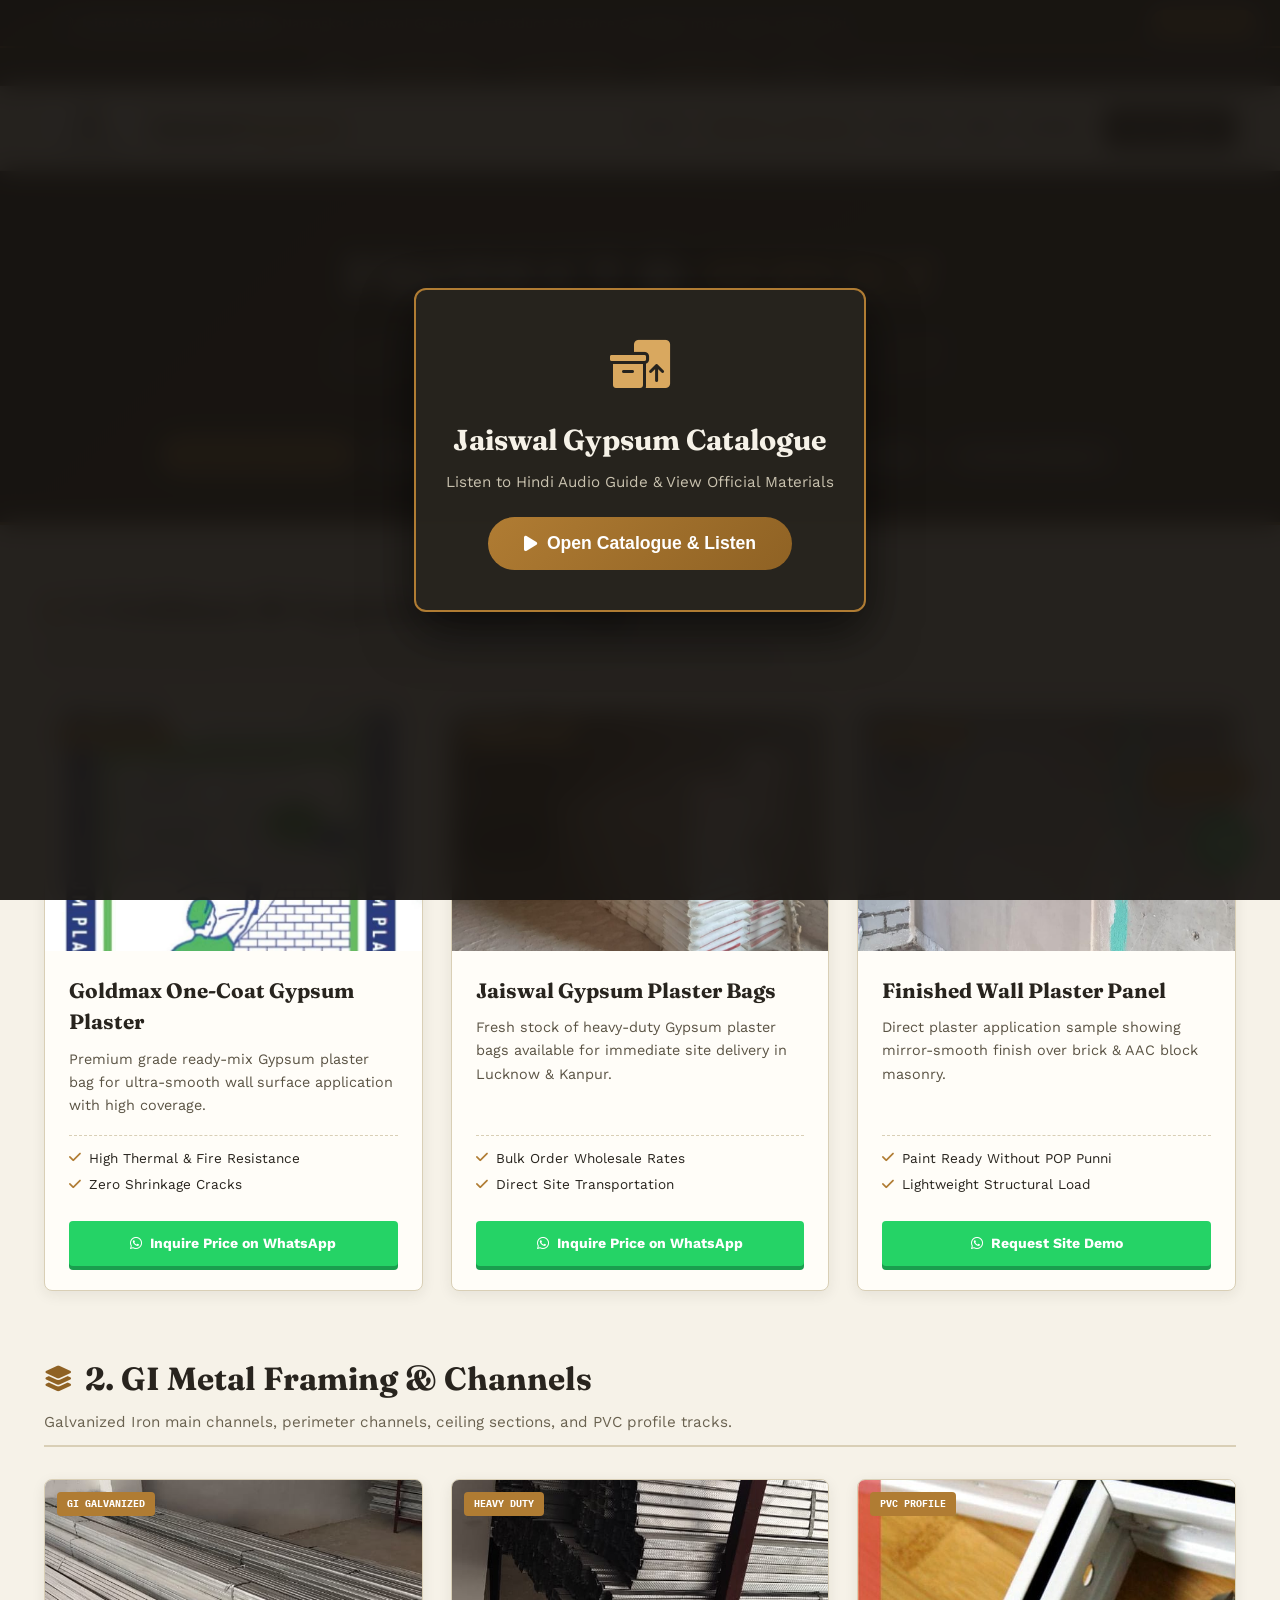
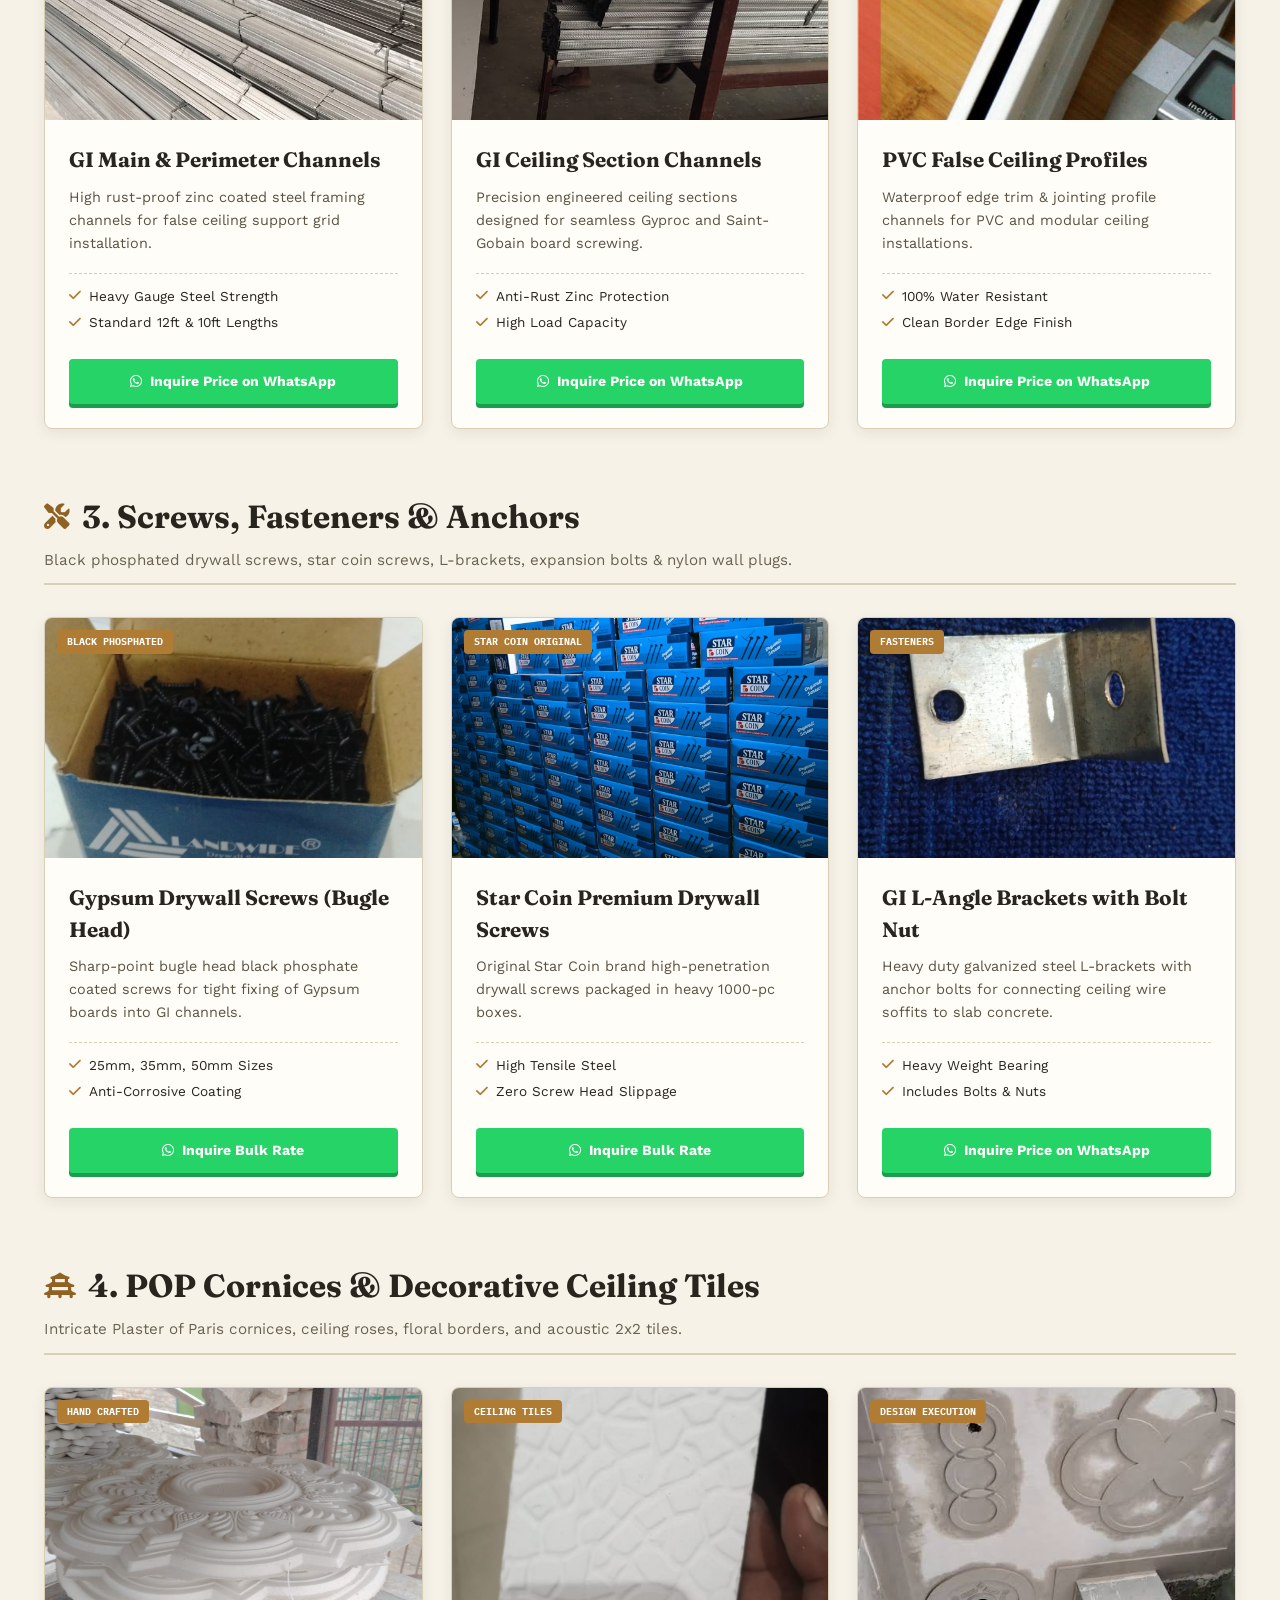
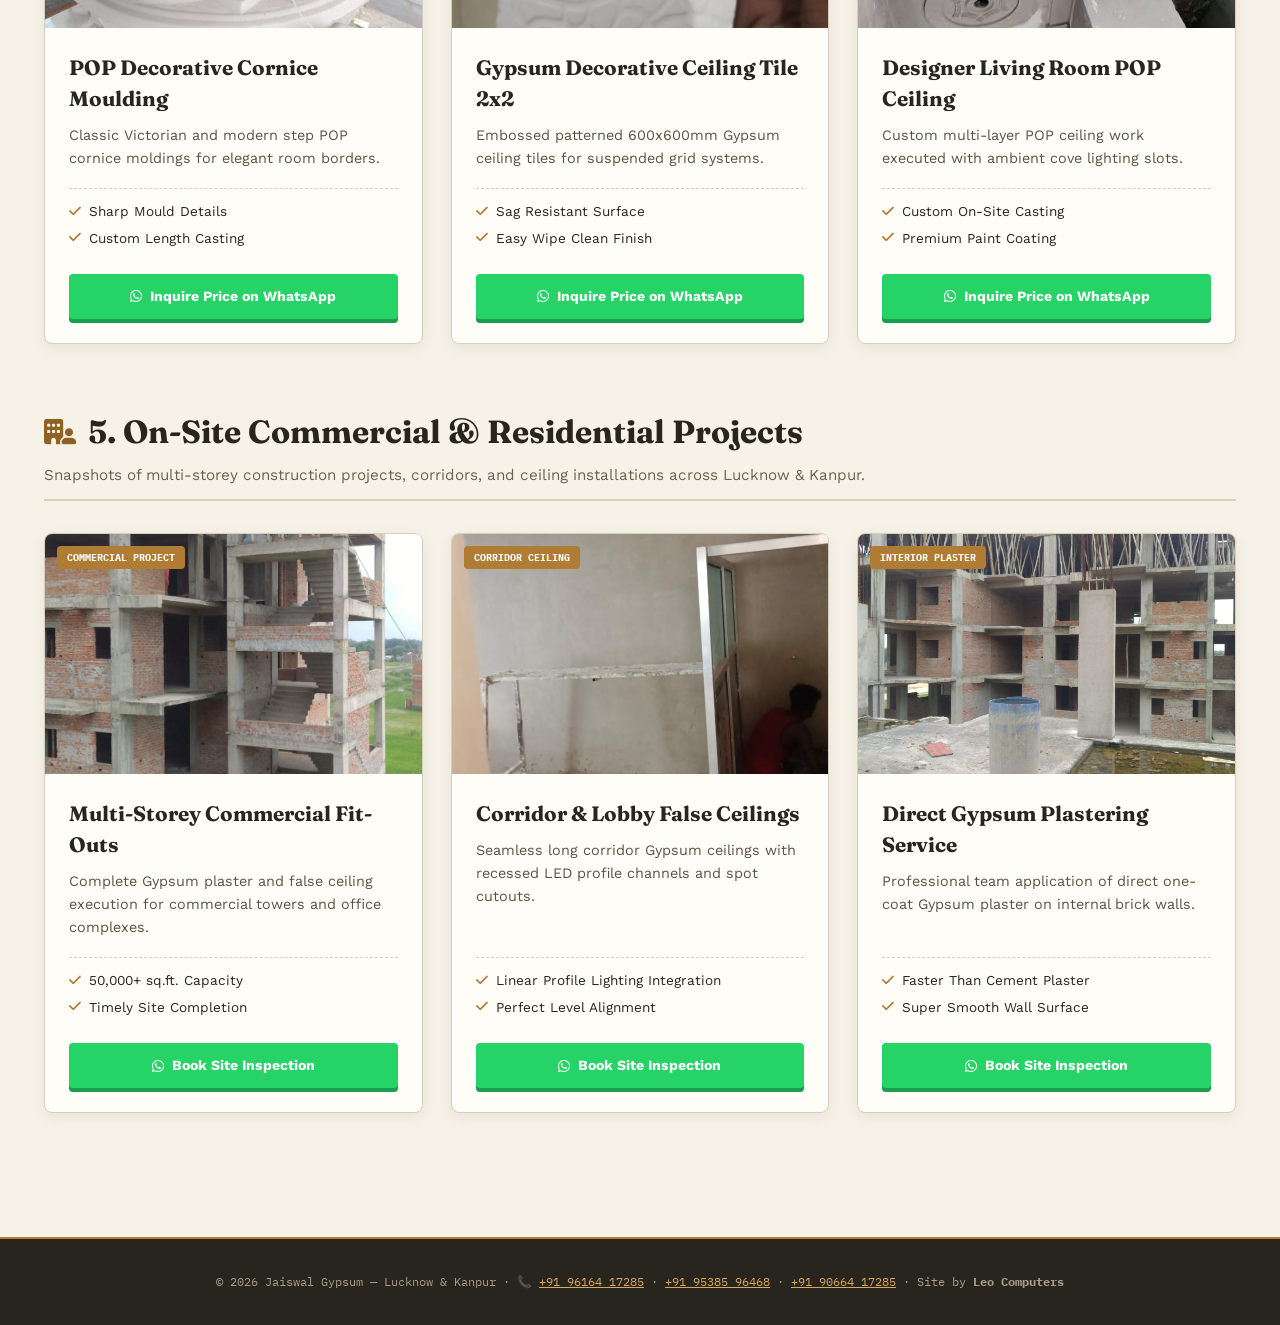
<file: product-service.html>
<!DOCTYPE html>
<html lang="en">
<head>
    <meta charset="UTF-8" />
    <meta name="viewport" content="width=device-width, initial-scale=1.0, viewport-fit=cover" />
    <title>Product & Service Catalogue — Jaiswal Gypsum Lucknow, Kanpur</title>
    <link rel="preconnect" href="https://fonts.googleapis.com" />
    <link href="https://fonts.googleapis.com/css2?family=Fraunces:opsz,wght@9..144,400;9..144,500;9..144,600;9..144,700&family=Work+Sans:wght@400;500;600;700&family=IBM+Plex+Mono:wght@400;500&display=swap" rel="stylesheet" />
    <link rel="stylesheet" href="https://cdnjs.cloudflare.com/ajax/libs/font-awesome/6.4.0/css/all.min.css" />

    <style>
        /* ============================================================
                   ROOT & RESET
                   ============================================================ */
        :root {
            --plaster: #F6F2E8;
            --plaster-deep: #EFE8D8;
            --ink: #28241E;
            --brass: #B07C33;
            --brass-deep: #8F6224;
            --brass-light: #D9A85F;
            --line: #D9CFB6;
            --white: #FFFDF8;
            --shadow-sm: 0 4px 14px rgba(40, 36, 30, .08);
            --shadow-md: 0 12px 40px -12px rgba(40, 36, 30, .25);
            --radius: 6px;
            --transition: .3s cubic-bezier(.25, .46, .45, .94);
        }

        * { margin: 0; padding: 0; box-sizing: border-box; }
        html { scroll-behavior: smooth; }
        body { font-family: 'Work Sans', sans-serif; background: var(--plaster); color: var(--ink); overflow-x: hidden; line-height: 1.5; }

        /* WELCOME AUDIO OVERLAY */
        .audio-welcome-overlay {
            position: fixed; inset: 0; z-index: 99999;
            background: rgba(24, 21, 17, 0.94); backdrop-filter: blur(12px); -webkit-backdrop-filter: blur(12px);
            display: flex; align-items: center; justify-content: center; padding: 20px; text-align: center; color: var(--plaster); cursor: pointer; transition: opacity 0.5s ease;
        }
        .audio-welcome-overlay.hidden { opacity: 0; visibility: hidden; pointer-events: none; }
        .welcome-card { background: rgba(40, 36, 30, 0.95); border: 2px solid var(--brass); padding: 40px 30px; border-radius: 12px; max-width: 500px; box-shadow: 0 20px 50px rgba(0,0,0,0.6); }
        .welcome-icon { font-size: 3rem; color: var(--brass-light); margin-bottom: 16px; }
        .welcome-card h2 { font-size: 1.8rem; color: var(--plaster); margin-bottom: 10px; font-family: 'Fraunces', serif; }
        .welcome-card p { font-size: 0.95rem; color: #C9C2AF; margin-bottom: 24px; }
        .welcome-start-btn { background: linear-gradient(135deg, var(--brass) 0%, var(--brass-deep) 100%); color: #fff; border: none; padding: 16px 36px; font-size: 1.1rem; font-weight: 700; border-radius: 50px; cursor: pointer; display: inline-flex; align-items: center; gap: 10px; }

        /* AUTOPLAY AUDIO BANNER */
        .autoplay-banner { background: linear-gradient(90deg, #1D1A15 0%, #28241E 100%); border-bottom: 2px solid var(--brass); padding: 10px 24px; display: flex; align-items: center; justify-content: space-between; gap: 16px; color: var(--plaster); font-size: .85rem; z-index: 99; position: sticky; top: 0; }
        .audio-status { display: flex; align-items: center; gap: 12px; }
        .soundwave { display: flex; align-items: flex-end; gap: 3px; height: 18px; }
        .soundwave span { width: 3px; height: 4px; background: var(--brass-light); border-radius: 2px; }
        .soundwave.active span { animation: wave 1s infinite alternate; }
        @keyframes wave { 0% { height: 4px; } 100% { height: 18px; } }
        .audio-btn-pill { background: var(--brass); color: #1D1A15; border: none; padding: 6px 14px; border-radius: 20px; font-weight: 700; font-size: .75rem; cursor: pointer; }

        /* TOP BAR & HEADER */
        .topbar { background: var(--ink); color: var(--plaster); font-family: 'IBM Plex Mono', monospace; font-size: .72rem; padding: 10px 24px; display: flex; justify-content: center; gap: 20px; flex-wrap: wrap; border-bottom: 1px solid rgba(176, 124, 51, .2); }
        .topbar a { color: var(--brass-light); font-weight: 600; text-decoration: underline; }

        header { display: flex; justify-content: space-between; align-items: center; padding: 14px 44px; background: rgba(246, 242, 232, .96); border-bottom: 1px solid var(--line); position: sticky; top: 41px; z-index: 98; }
        .logo-wrap { display: flex; align-items: center; gap: 14px; }
        .logo-img { height: 56px; width: auto; object-fit: contain; }
        .logo-text { font-family: 'Fraunces', serif; font-size: 1.5rem; font-weight: 700; color: var(--ink); }
        .logo-text em { color: var(--brass-deep); font-style: normal; }

        nav { display: flex; gap: 24px; align-items: center; }
        nav a { font-weight: 600; font-size: .92rem; color: var(--ink); text-decoration: none; padding-bottom: 4px; }
        nav a.active { color: var(--brass-deep); border-bottom: 2px solid var(--brass); }
        .nav-cta { background: var(--ink); color: var(--plaster) !important; padding: 10px 22px; border-radius: var(--radius); }

        /* PAGE HERO BANNER */
        .page-hero {
            background: linear-gradient(135deg, #1D1A15 0%, #28241E 100%);
            color: var(--plaster);
            padding: 64px 44px 48px;
            text-align: center;
            border-bottom: 3px solid var(--brass);
        }

        .page-hero h1 {
            font-family: 'Fraunces', serif;
            font-size: 3.4rem;
            margin-bottom: 12px;
            color: var(--plaster);
        }

        .page-hero h1 em {
            color: var(--brass-light);
            font-style: italic;
        }

        .page-hero p {
            max-width: 680px;
            margin: 0 auto;
            color: #C9C2AF;
            font-size: 1.1rem;
        }

        /* FILTER TABS */
        .category-tabs {
            display: flex;
            justify-content: center;
            gap: 12px;
            margin-top: 28px;
            flex-wrap: wrap;
        }

        .cat-tab {
            background: rgba(255, 253, 248, 0.1);
            color: var(--plaster);
            border: 1px solid rgba(217, 207, 182, 0.3);
            padding: 8px 18px;
            border-radius: 30px;
            font-size: 0.85rem;
            font-weight: 600;
            cursor: pointer;
            transition: var(--transition);
        }

        .cat-tab:hover, .cat-tab.active {
            background: var(--brass);
            color: #1D1A15;
            border-color: var(--brass);
        }

        /* PRODUCT CATALOG SECTIONS */
        .catalog-container { max-width: 1360px; margin: 0 auto; padding: 60px 44px; }
        
        .section-title {
            font-family: 'Fraunces', serif;
            font-size: 2rem;
            color: var(--ink);
            margin-bottom: 8px;
            display: flex;
            align-items: center;
            gap: 12px;
        }

        .section-title i { color: var(--brass-deep); font-size: 1.6rem; }

        .section-subtitle {
            color: #6a6250;
            font-size: 0.95rem;
            margin-bottom: 32px;
            border-bottom: 2px solid var(--line);
            padding-bottom: 12px;
        }

        .product-grid {
            display: grid;
            grid-template-columns: repeat(3, 1fr);
            gap: 28px;
            margin-bottom: 64px;
        }

        .product-card {
            background: var(--white);
            border: 1px solid var(--line);
            border-radius: 8px;
            overflow: hidden;
            box-shadow: var(--shadow-sm);
            transition: transform 0.3s ease, box-shadow 0.3s ease;
            display: flex;
            flex-direction: column;
        }

        .product-card:hover {
            transform: translateY(-6px);
            box-shadow: var(--shadow-md);
            border-color: var(--brass);
        }

        .product-img-wrap {
            height: 240px;
            width: 100%;
            overflow: hidden;
            position: relative;
            background: #EFE8D8;
        }

        .product-img-wrap img {
            width: 100%;
            height: 100%;
            object-fit: cover;
            transition: transform 0.5s ease;
        }

        .product-card:hover .product-img-wrap img { transform: scale(1.08); }

        .product-badge {
            position: absolute; top: 12px; left: 12px;
            background: var(--brass); color: #fff;
            font-family: 'IBM Plex Mono', monospace; font-size: 0.65rem; font-weight: 700;
            padding: 4px 10px; border-radius: 4px; text-transform: uppercase;
        }

        .product-content { padding: 24px; display: flex; flex-direction: column; flex-grow: 1; }
        .product-content h3 { font-size: 1.3rem; margin-bottom: 10px; font-family: 'Fraunces', serif; color: var(--ink); }
        .product-content p { font-size: 0.9rem; color: #5a5344; line-height: 1.6; margin-bottom: 18px; flex-grow: 1; }

        .product-features { list-style: none; margin-bottom: 20px; padding-top: 12px; border-top: 1px dashed var(--line); }
        .product-features li { font-size: 0.85rem; color: var(--ink); display: flex; align-items: center; gap: 8px; margin-bottom: 6px; }
        .product-features li i { color: var(--brass); }

        .product-inquire-btn {
            background: #25D366; color: #fff; border: none; padding: 12px 18px; border-radius: 4px;
            font-weight: 700; font-size: 0.88rem; text-decoration: none; display: flex; align-items: center; justify-content: center; gap: 8px;
            box-shadow: 0 4px 0 #1a9e4e; transition: transform 0.2s;
        }
        .product-inquire-btn:hover { transform: translateY(2px); background: #2ee073; }

        /* MODAL & FABs */
        .modal-overlay { position: fixed; inset: 0; z-index: 1000; background: rgba(0, 0, 0, .55); display: none; align-items: center; justify-content: center; padding: 20px; }
        .modal-overlay.active { display: flex; }
        .modal-box { background: var(--white); max-width: 580px; width: 100%; padding: 40px 36px; border-radius: var(--radius); position: relative; }
        .modal-close { position: absolute; top: 14px; right: 18px; background: none; border: none; font-size: 1.6rem; cursor: pointer; }
        .btn-whatsapp-submit { background: #25D366; color: #fff; border: none; padding: 15px 28px; font-weight: 600; width: 100%; cursor: pointer; display: flex; align-items: center; justify-content: center; gap: 10px; }

        .quote-fab { position: fixed; bottom: 100px; right: 28px; z-index: 97; background: var(--brass); color: #fff; border: none; border-radius: 50px; padding: 12px 22px; cursor: pointer; display: flex; align-items: center; gap: 8px; }
        .whatsapp { position: fixed; bottom: 28px; right: 28px; background: #25D366; width: 58px; height: 58px; border-radius: 50%; display: flex; align-items: center; justify-content: center; z-index: 96; }
        .whatsapp svg { width: 28px; height: 28px; fill: white; }

        footer { background: var(--ink); color: #a89e88; text-align: center; padding: 34px 20px; font-family: 'IBM Plex Mono', monospace; font-size: .74rem; border-top: 2px solid var(--brass); }

        @media (max-width: 900px) {
            .product-grid { grid-template-columns: 1fr; }
            .catalog-container { padding: 40px 20px; }
            header { padding: 12px 20px; top: 0; }
            .page-hero h1 { font-size: 2.4rem; }
        }
    </style>
</head>

<body>

    <!-- AUDIO UNLOCK OVERLAY -->
    <div class="audio-welcome-overlay" id="audioWelcomeOverlay">
        <div class="welcome-card">
            <div class="welcome-icon"><i class="fa-solid fa-boxes-packing"></i></div>
            <h2>Jaiswal Gypsum Catalogue</h2>
            <p>Listen to Hindi Audio Guide &amp; View Official Materials</p>
            <button class="welcome-start-btn"><i class="fa-solid fa-play"></i> Open Catalogue &amp; Listen</button>
        </div>
    </div>

    <!-- AUDIO PLAYER -->
    <audio id="bgAudio" loop preload="auto">
        <source src="https://cdn.pixabay.com/download/audio/2022/05/27/audio_1808fbf07a.mp3" type="audio/mpeg">
    </audio>

    <!-- AUDIO BANNER -->
    <div class="autoplay-banner">
        <div class="audio-status">
            <div class="soundwave" id="waveBar"><span></span><span></span><span></span><span></span></div>
            <span><strong>🔊 Jaiswal Gypsum Audio Guide:</strong> <span id="speechText">Namaskar! Jaiswal Gypsum ke Product &amp; Service Catalogue mein aapka swagat hai...</span></span>
        </div>
        <button class="audio-btn-pill" id="toggleAudioBtn"><i class="fa-solid fa-volume-high"></i> <span id="toggleAudioTxt">Play Voice</span></button>
    </div>

    <!-- TOP BAR WITH ALL THREE PHONE NUMBERS -->
    <div class="topbar">
        <span><b>Call —</b> <a href="tel:+919616417285">+91 96164 17285</a> &nbsp;|&nbsp; <a href="tel:+919538596486">+91 95385 96468</a> &nbsp;|&nbsp; <a href="tel:+919066417285">+91 90664 17285</a></span>
        <span><b>Serving —</b> Lucknow &amp; Kanpur</span>
    </div>

    <!-- HEADER NAVIGATION -->
    <header id="header">
        <div class="logo-wrap">
            <a href="index.html" style="display:flex; align-items:center; gap:14px; text-decoration:none;">
                <img src="LOGO.jpeg" alt="Jaiswal Gypsum" class="logo-img" onerror="this.src='https://images.unsplash.com/photo-1600607687939-ce8a6c25118c?w=100&auto=format';" />
                <span class="logo-text">Jaiswal <em>Gypsum</em></span>
            </a>
        </div>
        <nav id="mainNav">
            <a href="index.html">Home</a>
            <a href="product-service.html" class="active">PRODUCT &amp; SERVICE</a>
            <a href="index.html#process">Process</a>
            <a href="index.html#work">Work</a>
            <a href="index.html#contact">Contact</a>
            <a href="javascript:void(0)" class="nav-cta" id="navQuoteBtn">Get a Quote</a>
        </nav>
    </header>

    <!-- PAGE HERO BANNER -->
    <section class="page-hero">
        <h1>PRODUCT &amp; <em>SERVICE</em></h1>
        <p>Complete Range of Original Gypsum Materials, Heavy Channels, Drywall Screws, POP Cornices &amp; On-Site Ceiling Installations across Lucknow &amp; Kanpur.</p>
        
        <div class="category-tabs">
            <a href="#plaster" class="cat-tab active">Gypsum Plaster &amp; Bags</a>
            <a href="#framing" class="cat-tab">GI Framing &amp; Channels</a>
            <a href="#fasteners" class="cat-tab">Screws &amp; Fasteners</a>
            <a href="#mouldings" class="cat-tab">POP Mouldings &amp; Tiles</a>
            <a href="#projects" class="cat-tab">On-Site Installations</a>
        </div>
    </section>

    <!-- FULL CATALOGUE WITH REAL CLIENT IMAGES -->
    <div class="catalog-container">

        <!-- CATEGORY 1: GYPSUM PLASTER -->
        <div id="plaster">
            <h2 class="section-title"><i class="fa-solid fa-cubes-stacked"></i> 1. Goldmax &amp; Gypsum Plaster Bags</h2>
            <p class="section-subtitle">One-coat smooth plaster finish for direct brick &amp; block walls eliminating sand-cement plastering.</p>

            <div class="product-grid">
                <!-- PRODUCT 1 -->
                <div class="product-card">
                    <div class="product-img-wrap">
                        <img src="images/13_Goldmax_Gypsum_Plaster_One_Coat.jpeg" alt="Goldmax Gypsum Plaster One Coat">
                        <span class="product-badge">Goldmax Original</span>
                    </div>
                    <div class="product-content">
                        <h3>Goldmax One-Coat Gypsum Plaster</h3>
                        <p>Premium grade ready-mix Gypsum plaster bag for ultra-smooth wall surface application with high coverage.</p>
                        <ul class="product-features">
                            <li><i class="fa-solid fa-check"></i> High Thermal &amp; Fire Resistance</li>
                            <li><i class="fa-solid fa-check"></i> Zero Shrinkage Cracks</li>
                        </ul>
                        <a href="https://wa.me/919616417285?text=I%20need%20a%20quote%20for%20Goldmax%20Gypsum%20Plaster%20Bags" target="_blank" class="product-inquire-btn">
                            <i class="fa-brands fa-whatsapp"></i> Inquire Price on WhatsApp
                        </a>
                    </div>
                </div>

                <!-- PRODUCT 2 -->
                <div class="product-card">
                    <div class="product-img-wrap">
                        <img src="images/08_Gypsum_Plaster_Bags.jpeg" alt="Gypsum Plaster Storage Warehouse">
                        <span class="product-badge">Wholesale Stock</span>
                    </div>
                    <div class="product-content">
                        <h3>Jaiswal Gypsum Plaster Bags</h3>
                        <p>Fresh stock of heavy-duty Gypsum plaster bags available for immediate site delivery in Lucknow &amp; Kanpur.</p>
                        <ul class="product-features">
                            <li><i class="fa-solid fa-check"></i> Bulk Order Wholesale Rates</li>
                            <li><i class="fa-solid fa-check"></i> Direct Site Transportation</li>
                        </ul>
                        <a href="https://wa.me/919538596486?text=I%20want%20wholesale%20rates%20for%20Gypsum%20Plaster%20Bags" target="_blank" class="product-inquire-btn">
                            <i class="fa-brands fa-whatsapp"></i> Inquire Price on WhatsApp
                        </a>
                    </div>
                </div>

                <!-- PRODUCT 3 -->
                <div class="product-card">
                    <div class="product-img-wrap">
                        <img src="images/goldmax-gypsum-plaster-one-coat-test-panel.jpeg" alt="One Coat Plaster Test Panel">
                        <span class="product-badge">Smooth Finish</span>
                    </div>
                    <div class="product-content">
                        <h3>Finished Wall Plaster Panel</h3>
                        <p>Direct plaster application sample showing mirror-smooth finish over brick &amp; AAC block masonry.</p>
                        <ul class="product-features">
                            <li><i class="fa-solid fa-check"></i> Paint Ready Without POP Punni</li>
                            <li><i class="fa-solid fa-check"></i> Lightweight Structural Load</li>
                        </ul>
                        <a href="https://wa.me/919066417285?text=I%20want%20site%20demo%20for%20Gypsum%20Plaster" target="_blank" class="product-inquire-btn">
                            <i class="fa-brands fa-whatsapp"></i> Request Site Demo
                        </a>
                    </div>
                </div>
            </div>
        </div>

        <!-- CATEGORY 2: METAL FRAMING & CHANNELS -->
        <div id="framing">
            <h2 class="section-title"><i class="fa-solid fa-layer-group"></i> 2. GI Metal Framing &amp; Channels</h2>
            <p class="section-subtitle">Galvanized Iron main channels, perimeter channels, ceiling sections, and PVC profile tracks.</p>

            <div class="product-grid">
                <!-- PRODUCT 4 -->
                <div class="product-card">
                    <div class="product-img-wrap">
                        <img src="images/03_GI_Metal_Framing_Channels.jpeg" alt="GI Metal Framing Channels">
                        <span class="product-badge">GI Galvanized</span>
                    </div>
                    <div class="product-content">
                        <h3>GI Main &amp; Perimeter Channels</h3>
                        <p>High rust-proof zinc coated steel framing channels for false ceiling support grid installation.</p>
                        <ul class="product-features">
                            <li><i class="fa-solid fa-check"></i> Heavy Gauge Steel Strength</li>
                            <li><i class="fa-solid fa-check"></i> Standard 12ft &amp; 10ft Lengths</li>
                        </ul>
                        <a href="https://wa.me/919616417285?text=I%20need%20quote%20for%20GI%20Metal%20Framing%20Channels" target="_blank" class="product-inquire-btn">
                            <i class="fa-brands fa-whatsapp"></i> Inquire Price on WhatsApp
                        </a>
                    </div>
                </div>

                <!-- PRODUCT 5 -->
                <div class="product-card">
                    <div class="product-img-wrap">
                        <img src="images/09_GI_Gypsum_Framing_Channels.jpeg" alt="GI Gypsum Framing Channels">
                        <span class="product-badge">Heavy Duty</span>
                    </div>
                    <div class="product-content">
                        <h3>GI Ceiling Section Channels</h3>
                        <p>Precision engineered ceiling sections designed for seamless Gyproc and Saint-Gobain board screwing.</p>
                        <ul class="product-features">
                            <li><i class="fa-solid fa-check"></i> Anti-Rust Zinc Protection</li>
                            <li><i class="fa-solid fa-check"></i> High Load Capacity</li>
                        </ul>
                        <a href="https://wa.me/919538596486?text=I%20need%20GI%20Ceiling%20Section%20Channels" target="_blank" class="product-inquire-btn">
                            <i class="fa-brands fa-whatsapp"></i> Inquire Price on WhatsApp
                        </a>
                    </div>
                </div>

                <!-- PRODUCT 6 -->
                <div class="product-card">
                    <div class="product-img-wrap">
                        <img src="images/05_PVC_False_Ceiling_Profile.jpeg" alt="PVC False Ceiling Profile">
                        <span class="product-badge">PVC Profile</span>
                    </div>
                    <div class="product-content">
                        <h3>PVC False Ceiling Profiles</h3>
                        <p>Waterproof edge trim &amp; jointing profile channels for PVC and modular ceiling installations.</p>
                        <ul class="product-features">
                            <li><i class="fa-solid fa-check"></i> 100% Water Resistant</li>
                            <li><i class="fa-solid fa-check"></i> Clean Border Edge Finish</li>
                        </ul>
                        <a href="https://wa.me/919066417285?text=I%20need%20PVC%20False%20Ceiling%20Profiles" target="_blank" class="product-inquire-btn">
                            <i class="fa-brands fa-whatsapp"></i> Inquire Price on WhatsApp
                        </a>
                    </div>
                </div>
            </div>
        </div>

        <!-- CATEGORY 3: SCREWS & FASTENERS -->
        <div id="fasteners">
            <h2 class="section-title"><i class="fa-solid fa-screwdriver-wrench"></i> 3. Screws, Fasteners &amp; Anchors</h2>
            <p class="section-subtitle">Black phosphated drywall screws, star coin screws, L-brackets, expansion bolts &amp; nylon wall plugs.</p>

            <div class="product-grid">
                <!-- PRODUCT 7 -->
                <div class="product-card">
                    <div class="product-img-wrap">
                        <img src="images/02_Drywall_Screws.jpeg" alt="Drywall Screws">
                        <span class="product-badge">Black Phosphated</span>
                    </div>
                    <div class="product-content">
                        <h3>Gypsum Drywall Screws (Bugle Head)</h3>
                        <p>Sharp-point bugle head black phosphate coated screws for tight fixing of Gypsum boards into GI channels.</p>
                        <ul class="product-features">
                            <li><i class="fa-solid fa-check"></i> 25mm, 35mm, 50mm Sizes</li>
                            <li><i class="fa-solid fa-check"></i> Anti-Corrosive Coating</li>
                        </ul>
                        <a href="https://wa.me/919616417285?text=I%20need%20Drywall%20Screws%20in%20bulk" target="_blank" class="product-inquire-btn">
                            <i class="fa-brands fa-whatsapp"></i> Inquire Bulk Rate
                        </a>
                    </div>
                </div>

                <!-- PRODUCT 8 -->
                <div class="product-card">
                    <div class="product-img-wrap">
                        <img src="images/19_Star_Coin_Drywall_Screws.jpeg" alt="Star Coin Drywall Screws">
                        <span class="product-badge">Star Coin Original</span>
                    </div>
                    <div class="product-content">
                        <h3>Star Coin Premium Drywall Screws</h3>
                        <p>Original Star Coin brand high-penetration drywall screws packaged in heavy 1000-pc boxes.</p>
                        <ul class="product-features">
                            <li><i class="fa-solid fa-check"></i> High Tensile Steel</li>
                            <li><i class="fa-solid fa-check"></i> Zero Screw Head Slippage</li>
                        </ul>
                        <a href="https://wa.me/919538596486?text=I%20need%20Star%20Coin%20Drywall%20Screws" target="_blank" class="product-inquire-btn">
                            <i class="fa-brands fa-whatsapp"></i> Inquire Bulk Rate
                        </a>
                    </div>
                </div>

                <!-- PRODUCT 9 -->
                <div class="product-card">
                    <div class="product-img-wrap">
                        <img src="images/04_GI_L_Angle_Bracket_with_Bolt_Nut.jpeg" alt="GI L-Angle Bracket Bolt Nut">
                        <span class="product-badge">Fasteners</span>
                    </div>
                    <div class="product-content">
                        <h3>GI L-Angle Brackets with Bolt Nut</h3>
                        <p>Heavy duty galvanized steel L-brackets with anchor bolts for connecting ceiling wire soffits to slab concrete.</p>
                        <ul class="product-features">
                            <li><i class="fa-solid fa-check"></i> Heavy Weight Bearing</li>
                            <li><i class="fa-solid fa-check"></i> Includes Bolts &amp; Nuts</li>
                        </ul>
                        <a href="https://wa.me/919066417285?text=I%20need%20GI%20L-Angle%20Brackets" target="_blank" class="product-inquire-btn">
                            <i class="fa-brands fa-whatsapp"></i> Inquire Price on WhatsApp
                        </a>
                    </div>
                </div>
            </div>
        </div>

        <!-- CATEGORY 4: POP MOULDINGS & TILES -->
        <div id="mouldings">
            <h2 class="section-title"><i class="fa-solid fa-vihara"></i> 4. POP Cornices &amp; Decorative Ceiling Tiles</h2>
            <p class="section-subtitle">Intricate Plaster of Paris cornices, ceiling roses, floral borders, and acoustic 2x2 tiles.</p>

            <div class="product-grid">
                <!-- PRODUCT 10 -->
                <div class="product-card">
                    <div class="product-img-wrap">
                        <img src="images/17_Gypsum_Decorative_Cornice_Moulding.jpeg" alt="Gypsum Decorative Cornice Moulding">
                        <span class="product-badge">Hand Crafted</span>
                    </div>
                    <div class="product-content">
                        <h3>POP Decorative Cornice Moulding</h3>
                        <p>Classic Victorian and modern step POP cornice moldings for elegant room borders.</p>
                        <ul class="product-features">
                            <li><i class="fa-solid fa-check"></i> Sharp Mould Details</li>
                            <li><i class="fa-solid fa-check"></i> Custom Length Casting</li>
                        </ul>
                        <a href="https://wa.me/919616417285?text=I%20need%20POP%20Decorative%20Cornice%20Mouldings" target="_blank" class="product-inquire-btn">
                            <i class="fa-brands fa-whatsapp"></i> Inquire Price on WhatsApp
                        </a>
                    </div>
                </div>

                <!-- PRODUCT 11 -->
                <div class="product-card">
                    <div class="product-img-wrap">
                        <img src="images/20_Gypsum_Decorative_Ceiling_Tile.jpeg" alt="Gypsum Decorative Ceiling Tile">
                        <span class="product-badge">Ceiling Tiles</span>
                    </div>
                    <div class="product-content">
                        <h3>Gypsum Decorative Ceiling Tile 2x2</h3>
                        <p>Embossed patterned 600x600mm Gypsum ceiling tiles for suspended grid systems.</p>
                        <ul class="product-features">
                            <li><i class="fa-solid fa-check"></i> Sag Resistant Surface</li>
                            <li><i class="fa-solid fa-check"></i> Easy Wipe Clean Finish</li>
                        </ul>
                        <a href="https://wa.me/919538596486?text=I%20need%20Gypsum%20Decorative%20Ceiling%20Tiles" target="_blank" class="product-inquire-btn">
                            <i class="fa-brands fa-whatsapp"></i> Inquire Price on WhatsApp
                        </a>
                    </div>
                </div>

                <!-- PRODUCT 12 -->
                <div class="product-card">
                    <div class="product-img-wrap">
                        <img src="images/jaiswal-gypsum-decorative-pop-ceiling-design.jpeg" alt="Decorative POP Ceiling Design">
                        <span class="product-badge">Design Execution</span>
                    </div>
                    <div class="product-content">
                        <h3>Designer Living Room POP Ceiling</h3>
                        <p>Custom multi-layer POP ceiling work executed with ambient cove lighting slots.</p>
                        <ul class="product-features">
                            <li><i class="fa-solid fa-check"></i> Custom On-Site Casting</li>
                            <li><i class="fa-solid fa-check"></i> Premium Paint Coating</li>
                        </ul>
                        <a href="https://wa.me/919066417285?text=I%20want%20a%20quote%20for%20Designer%20POP%20Ceiling" target="_blank" class="product-inquire-btn">
                            <i class="fa-brands fa-whatsapp"></i> Inquire Price on WhatsApp
                        </a>
                    </div>
                </div>
            </div>
        </div>

        <!-- CATEGORY 5: ON-SITE PROJECTS -->
        <div id="projects">
            <h2 class="section-title"><i class="fa-solid fa-building-user"></i> 5. On-Site Commercial &amp; Residential Projects</h2>
            <p class="section-subtitle">Snapshots of multi-storey construction projects, corridors, and ceiling installations across Lucknow &amp; Kanpur.</p>

            <div class="product-grid">
                <!-- PRODUCT 13 -->
                <div class="product-card">
                    <div class="product-img-wrap">
                        <img src="images/jaiswal-gypsum-multi-storey-construction-project.jpeg" alt="Multi Storey Construction Project">
                        <span class="product-badge">Commercial Project</span>
                    </div>
                    <div class="product-content">
                        <h3>Multi-Storey Commercial Fit-Outs</h3>
                        <p>Complete Gypsum plaster and false ceiling execution for commercial towers and office complexes.</p>
                        <ul class="product-features">
                            <li><i class="fa-solid fa-check"></i> 50,000+ sq.ft. Capacity</li>
                            <li><i class="fa-solid fa-check"></i> Timely Site Completion</li>
                        </ul>
                        <a href="https://wa.me/919616417285?text=I%20have%20a%20Commercial%20Project%20for%20Gypsum%20Ceiling" target="_blank" class="product-inquire-btn">
                            <i class="fa-brands fa-whatsapp"></i> Book Site Inspection
                        </a>
                    </div>
                </div>

                <!-- PRODUCT 14 -->
                <div class="product-card">
                    <div class="product-img-wrap">
                        <img src="images/jaiswal-gypsum-corridor-plaster-work.jpeg" alt="Corridor Ceiling & Plaster Work">
                        <span class="product-badge">Corridor Ceiling</span>
                    </div>
                    <div class="product-content">
                        <h3>Corridor &amp; Lobby False Ceilings</h3>
                        <p>Seamless long corridor Gypsum ceilings with recessed LED profile channels and spot cutouts.</p>
                        <ul class="product-features">
                            <li><i class="fa-solid fa-check"></i> Linear Profile Lighting Integration</li>
                            <li><i class="fa-solid fa-check"></i> Perfect Level Alignment</li>
                        </ul>
                        <a href="https://wa.me/919538596486?text=I%20need%20Corridor%20Ceiling%20Installation" target="_blank" class="product-inquire-btn">
                            <i class="fa-brands fa-whatsapp"></i> Book Site Inspection
                        </a>
                    </div>
                </div>

                <!-- PRODUCT 15 -->
                <div class="product-card">
                    <div class="product-img-wrap">
                        <img src="images/jaiswal-gypsum-building-plaster-project.jpeg" alt="Building Plaster Project">
                        <span class="product-badge">Interior Plaster</span>
                    </div>
                    <div class="product-content">
                        <h3>Direct Gypsum Plastering Service</h3>
                        <p>Professional team application of direct one-coat Gypsum plaster on internal brick walls.</p>
                        <ul class="product-features">
                            <li><i class="fa-solid fa-check"></i> Faster Than Cement Plaster</li>
                            <li><i class="fa-solid fa-check"></i> Super Smooth Wall Surface</li>
                        </ul>
                        <a href="https://wa.me/919066417285?text=I%20need%20Gypsum%20Plastering%20Contractors" target="_blank" class="product-inquire-btn">
                            <i class="fa-brands fa-whatsapp"></i> Book Site Inspection
                        </a>
                    </div>
                </div>
            </div>
        </div>

    </div>

    <!-- MODAL & FABs -->
    <div class="modal-overlay" id="quoteModal">
        <div class="modal-box">
            <button class="modal-close" id="modalClose">✕</button>
            <h2>Get a Quote</h2>
            <form id="quoteForm">
                <div class="field"><label>Name *</label><input type="text" id="qName" required></div>
                <div class="field"><label>Mobile *</label><input type="tel" id="qMobile" required></div>
                <div class="field"><label>City</label><select id="qCity"><option>Lucknow</option><option>Kanpur</option></select></div>
                <div class="field"><label>Product / Area *</label><input type="text" id="qArea" required></div>
                <button type="submit" class="btn-whatsapp-submit">Send on WhatsApp</button>
            </form>
        </div>
    </div>

    <button class="quote-fab" id="quoteFab">Get Quote</button>
    <a href="https://wa.me/919616417285" class="whatsapp" target="_blank" rel="noopener"><svg viewBox="0 0 24 24"><path d="M12.04 2C6.58 2 2.13 6.45 2.13 11.91c0 1.87.5 3.62 1.44 5.15L2 22l5.09-1.53a9.87 9.87 0 004.95 1.33h.01c5.46 0 9.91-4.45 9.91-9.91 0-2.65-1.03-5.14-2.9-7.01A9.83 9.83 0 0012.04 2m5.79 14.06c-.24.68-1.4 1.3-1.93 1.34-.5.05-1.02.27-3.43-.72-2.9-1.2-4.76-4.14-4.9-4.34-.14-.2-1.17-1.56-1.17-2.97 0-1.42.74-2.11 1-2.4.26-.28.57-.35.76-.35.19 0 .38 0 .55.01.18.01.42-.07.65.5.24.58.82 2 .89 2.14.07.14.12.31.02.5-.1.19-.15.31-.29.48-.14.16-.3.36-.43.49-.14.14-.3.3-.13.58.17.28.75 1.24 1.62 2.01 1.11.99 2.05 1.3 2.33 1.44.28.14.46.21.53.33.07.12.07.68-.17 1.36"/></svg></a>

    <footer>
        <p>© 2026 Jaiswal Gypsum — Lucknow &amp; Kanpur · 📞 <a href="tel:+919616417285" style="color:var(--brass-light);">+91 96164 17285</a> · <a href="tel:+919538596486" style="color:var(--brass-light);">+91 95385 96468</a> · <a href="tel:+919066417285" style="color:var(--brass-light);">+91 90664 17285</a> · Site by <b>Leo Computers</b></p>
    </footer>

    <script>
        (function() {
            'use strict';
            const welcomeOverlay = document.getElementById('audioWelcomeOverlay');
            const synth = window.speechSynthesis;
            const bgAudio = document.getElementById('bgAudio');
            const toggleAudioBtn = document.getElementById('toggleAudioBtn');
            const toggleAudioTxt = document.getElementById('toggleAudioTxt');
            const waveBar = document.getElementById('waveBar');
            let isAudioSpeaking = false;

            const welcomeMsg = "Namaskar! Jaiswal Gypsum ke Product aur Service catalogue mein aapka swagat hai. Yahan aapko milenge Goldmax Gypsum plaster, GI Channels, Drywall Screws, aur POP Mouldings ke sabhi asli products aur site photos.";

            function startAudioWithSound() {
                if (welcomeOverlay) welcomeOverlay.classList.add('hidden');
                if (bgAudio) { bgAudio.volume = 0.7; bgAudio.play().catch(console.error); }
                if (synth) {
                    synth.cancel();
                    var utterance = new SpeechSynthesisUtterance(welcomeMsg);
                    utterance.lang = 'hi-IN'; utterance.rate = 0.95;
                    utterance.onstart = function() { isAudioSpeaking = true; if (waveBar) waveBar.classList.add('active'); if (toggleAudioTxt) toggleAudioTxt.innerText = "Pause Voice"; };
                    utterance.onend = function() { isAudioSpeaking = false; if (waveBar) waveBar.classList.remove('active'); if (toggleAudioTxt) toggleAudioTxt.innerText = "Replay Voice"; };
                    synth.speak(utterance);
                }
            }

            if (welcomeOverlay) welcomeOverlay.onclick = startAudioWithSound;
            document.addEventListener('click', startAudioWithSound, { once: true });

            if (toggleAudioBtn) {
                toggleAudioBtn.onclick = function(e) {
                    e.stopPropagation();
                    if (isAudioSpeaking || (bgAudio && !bgAudio.paused)) {
                        synth.cancel(); if (bgAudio) bgAudio.pause(); isAudioSpeaking = false;
                        if (waveBar) waveBar.classList.remove('active'); if (toggleAudioTxt) toggleAudioTxt.innerText = "Play Voice";
                    } else { startAudioWithSound(); }
                };
            }

            const modal = document.getElementById('quoteModal');
            const modalClose = document.getElementById('modalClose');
            const quoteFab = document.getElementById('quoteFab');
            const navQuoteBtn = document.getElementById('navQuoteBtn');

            function openModal() { modal.classList.add('active'); }
            function closeModal() { modal.classList.remove('active'); }

            if (quoteFab) quoteFab.onclick = openModal;
            if (navQuoteBtn) navQuoteBtn.onclick = openModal;
            if (modalClose) modalClose.onclick = closeModal;
        })();
    </script>
</body>
</html>
</file>
